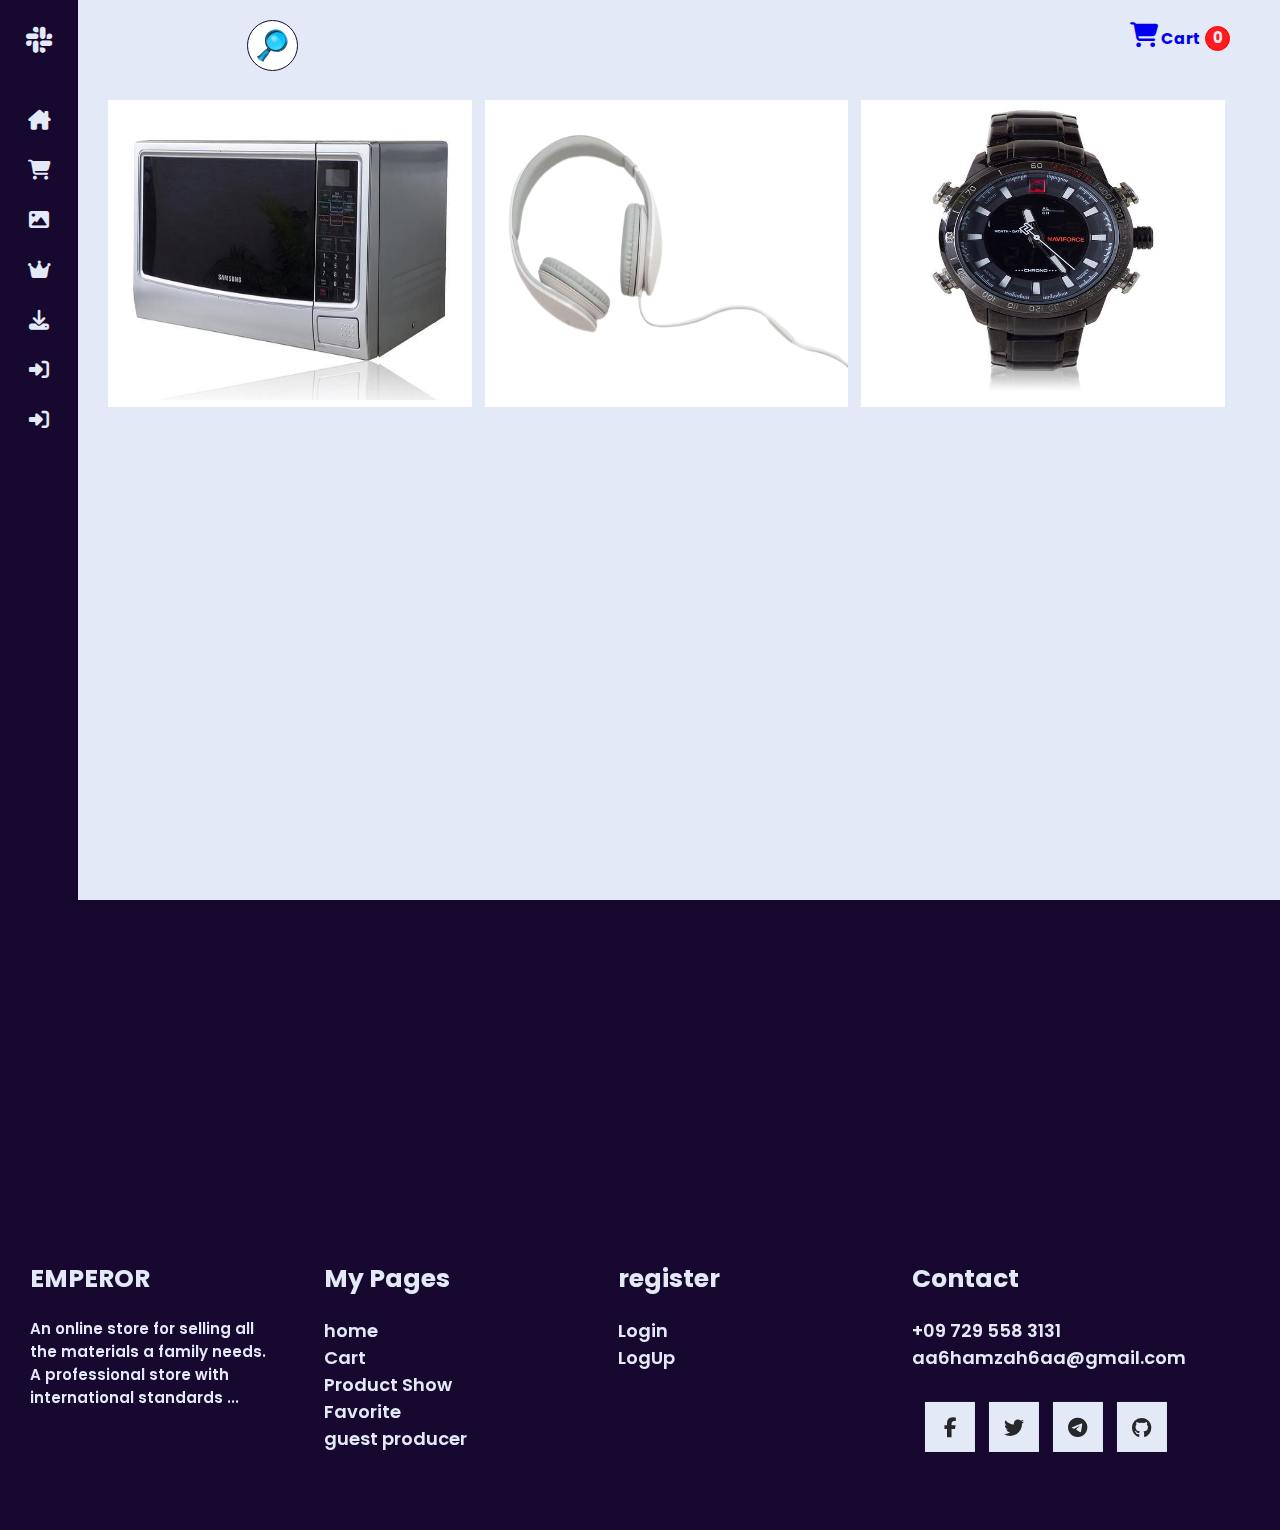
<file: index.html>
<!DOCTYPE html>
<html lang="en">
<head>
    <meta charset="UTF-8">
    <meta http-equiv="X-UA-Compatible" content="IE=edge">
    <meta name="viewport" content="width=device-width, initial-scale=1.0">
    <meta name="description" content="Emperor programming website
    Website design, web developer, and modern software 
    We strive to provide our best And A website developer dedicated to designing and implementing websites, mobile apps, and other digital products And All about programming and programmer in the emperor website for web design and web developer">
    <meta name="keywords" content="Web developer-Emperor,web design,Programming,programmer,Programming Engineer,programming site,Site Emperor,html,css,javaScript,bootstrap 4,jquery,react,php">
    <meta name="viewport" content="width=device-width , initial-scale=1">
        <!-- [وسم الميتا الخاص بلغة الموقع والجغرافيا] -->
        <meta content='hamzahzanoon' name='author'/>
        <meta content='aa6hamzah6aa@gmail.com' name='Email'/>
        <meta content='Global' name='distribution'/>
        <meta content='all' name='audience'/>
        <meta content='all' name='robots'/>
        <meta content='index,follow' name='robots'/>
        <meta content='General' name='rating'/>
        <meta content='(c) 2022 The date the site was created' name='copyright'/>
        <meta content='worldwide' name='coverage'/>
        <meta content='1 days' name='revisit'/>
        <meta content='1 days' name='revisit-after'/>
        <meta content='document' name='resource-type'/>
        <meta content='IE=edge' http-equiv='X-UA-Compatible'/> 
        <meta content='En' http-equiv='content-language'/>
        <meta content='Around the world' name='geo.country'/>
        <meta content='en_En' property='og:locale'/>
        <meta content='en_En' property='og:locale:alternate'/>
        <meta content='Around the world' name='geo.placename'/>
        <meta content='hamzahzanoon' name='The engineer'/>
        <meta content='general' name='rating'/>
        <meta content='Location' name='Web design and web developer'/>
        <meta content='Around the world' name='geo.country'/>
    <title>Emperor store</title>
    <link rel="sortcut icon" tyle="images/tag.png" href="images/tag.png">
    <link rel="stylesheet" href="https://cdnjs.cloudflare.com/ajax/libs/font-awesome/6.2.0/css/all.min.css">
    <link rel="stylesheet" href="css/style.css">
    <link rel="stylesheet" href="css/footer.css">
</head>
<body>

    <nav class="sidebar close">
        <header>
        <div class="logo-details">
            <i class="fa-brands fa-slack"></i>
            <span class="logo_name">Emperor</span>
        </div>
        <ul class="nav-links">
           <li>
            <a href="index.html">
                <i class="fa-solid fa-house-chimney"></i>
            <span class="logo_name">Home</span>
            </a>
           </li>
           <li>
            <a href="cartprodcts.html">
                <i class="fa-solid fa-cart-shopping"></i>
            <span class="logo_name">Cart</span>
            </a>
           </li>
           <li>
            <a href="cartDetails.html">
                <i class="fa-solid fa-image"></i>
            <span class="logo_name">Product Show</span>
            </a>
           </li>
           <li>
            <a href="favorits.html">
                <i class="fa-sharp fa-solid fa-crown"></i>
            <span class="logo_name">Favorite</span>
            </a>
           </li>
           <li>
            <a href="createproduct.html">
                <i class="fa-solid fa-download"></i>
            <span class="logo_name">guest producer</span>
            </a>
           </li>

         <ul id="links">
             <li>
            <a href="login.html">
                <i class="fa-solid fa-right-to-bracket"></i>
            <span class="logo_name">Sign in</span>
            </a>
           </li>
           <li>
            <a href="regaster.html">
                <i class="fa-solid fa-right-to-bracket"></i>
            <span class="logo_name">Sign Up</span>
            </a>
           </li>
         </ul>
         <ul id="user_info">
            <li>
               <div class="profile-details">
                   <div class="profile-content">
                    </div>
                    <li><i class="fa-solid fa-user"></i><a href="" class="profile_name" id="user"></a></li>
                    <li><a href="" id="logout"><i class="fa-solid fa-right-from-bracket"></i>Logo Ut</a></li>
               </div>
            </li>
        </ul>
        </ul>
    </header>
    </nav>

    <section class="home-section">
        <div class="home-content">
            <span class="text">Emperor</span>
            
            <div class="hero">
                <div class="saerchBox">
                    <img src="images/saerch-removebg-preview.png" alt="" id="googleicon">
                    <input type="text" id="saerchs" placeholder="Find the product">
                </div>
            </div>
        </div>
        <div class="contaner">
            <div class="cart-nav">
                <div class="icon">
                    <a href="cartprodcts.html">
                    <i class="fa-solid fa-cart-shopping"></i>
                   <span>Cart</span>
                
                   <div class="item-numb">0</div>
                   <div class="carts-prodcts">
                    <div></div>
                    </a>
                </div>
            </div>
        </div>
            <div class="wrapper">

            </div>
        </div>
    </section>

                                <!-- FOOTER -->
                                <footer>
                                    <div class="page">
                                         <div class="overlay container">
                                    
                                             <div class=" container_footer">
                                             <div class="footer_1">
                                               <div class="footer_2">
                                                 <a href="index.html" class="footer_logo"><h4>EMPEROR</h4></a>
                                               </div>
                                               <p>
                                                An online store for selling all the materials
                                                a family needs. A professional store with
                                                international standards ...
                                               </p>
                                                            
                                             </div>
                                             <div class="footer_3">
                                                 <h4>My Pages</h4>
                                                 <ul class="nav_menu">
                                                     <li><a href="index.html">home</a></li>
                                                     <li><a href="cartprodcts.html">Cart</a></li>
                                                     <li><a href="cartDetails.html">Product Show</a></li>
                                                     <li><a href="favorits.html">Favorite</a></li>
                                                     <li><a href="createproduct.html">guest producer</a></li>
                                                 </ul>
                                             </div>
                                             <div class="footer_3">
                                                 <h4>register</h4>
                                                 <ul class="nav_menu">
                                                     <li><a href="login.html">Login</a></li>
                                                     <li><a href="regaster.html">LogUp</a></li>
                                                 </ul>
                                             </div>
                                             <div class="footer_4">
                                                 <h4>Contact</h4>
                                                 <div>
                                                     <p>+09 729 558 3131</p>
                                                     <p>aa6hamzah6aa@gmail.com</p>
                                                 </div>
                                             </div>
                                         </div>
                                       <section class="footers"> 
                                       <div class="social-btns">
                                           <a href="https://www.facebook.com/" target="_blank" title="go to my account">
                                               <span class="box">
                                                   <span class="face front">
                                                       <i class="fab fa-facebook-f"></i>
                                                   </span>
                                                   <span class="face bottom">
                                                       <i class="fab fa-facebook-f"></i>
                                                   </span>
                                               </span>
                                           </a>
                                             
                                           <a href="https://twitter.com/explore" target="_blank" title="go to my account">
                                               <span class="box">
                                                   <span class="face front">
                                                       <i class="fab fa-twitter"></i>
                                                   </span>
                                                   <span class="face bottom">
                                                       <i class="fab fa-twitter"></i>
                                                   </span>
                                               </span>
                                           </a>
                                             
                                           <a href="https://t.me/HA112200AH" target="_blank" title="go to my account">
                                               <span class="box">
                                                   <span class="face front">
                                                    <i class="fa-brands fa-telegram"></i>
                                                   </span>
                                                   <span class="face bottom">
                                                    <i class="fa-brands fa-telegram"></i>
                                                   </span>
                                               </span>
                                           </a>
                                             
                                           <a href="https://github.com/hamzahzanoon" target="_blank" title="go to my account">
                                               <span class="box">
                                                   <span class="face front">
                                                       <i class="fa-brands fa-github"></i>
                                                   </span>
                                                   <span class="face bottom">
                                                       <i class="fa-brands fa-github"></i>
                                                   </span>
                                               </span>
                                            </a>
                                       </div>
                                     </section> 
                                   </div>
                                 </div>
                                </footer>
                                                     <!-- /FOOTER -->


    <script>
        let saerchBox  = document.querySelector(".saerchBox");
        let googleicon = document.querySelector("#googleicon");

            googleicon.onclick = function() {
            saerchBox.classList.toggle("active");
            }
    </script>

  <script src="js/script2.js"></script>  
  <script src="js/user.js"></script>
  <script src="js/data.js"></script>
  <script src="js/cartmune.js"></script>
  <script src="js/script.js"></script>

</body>
</html>
</file>
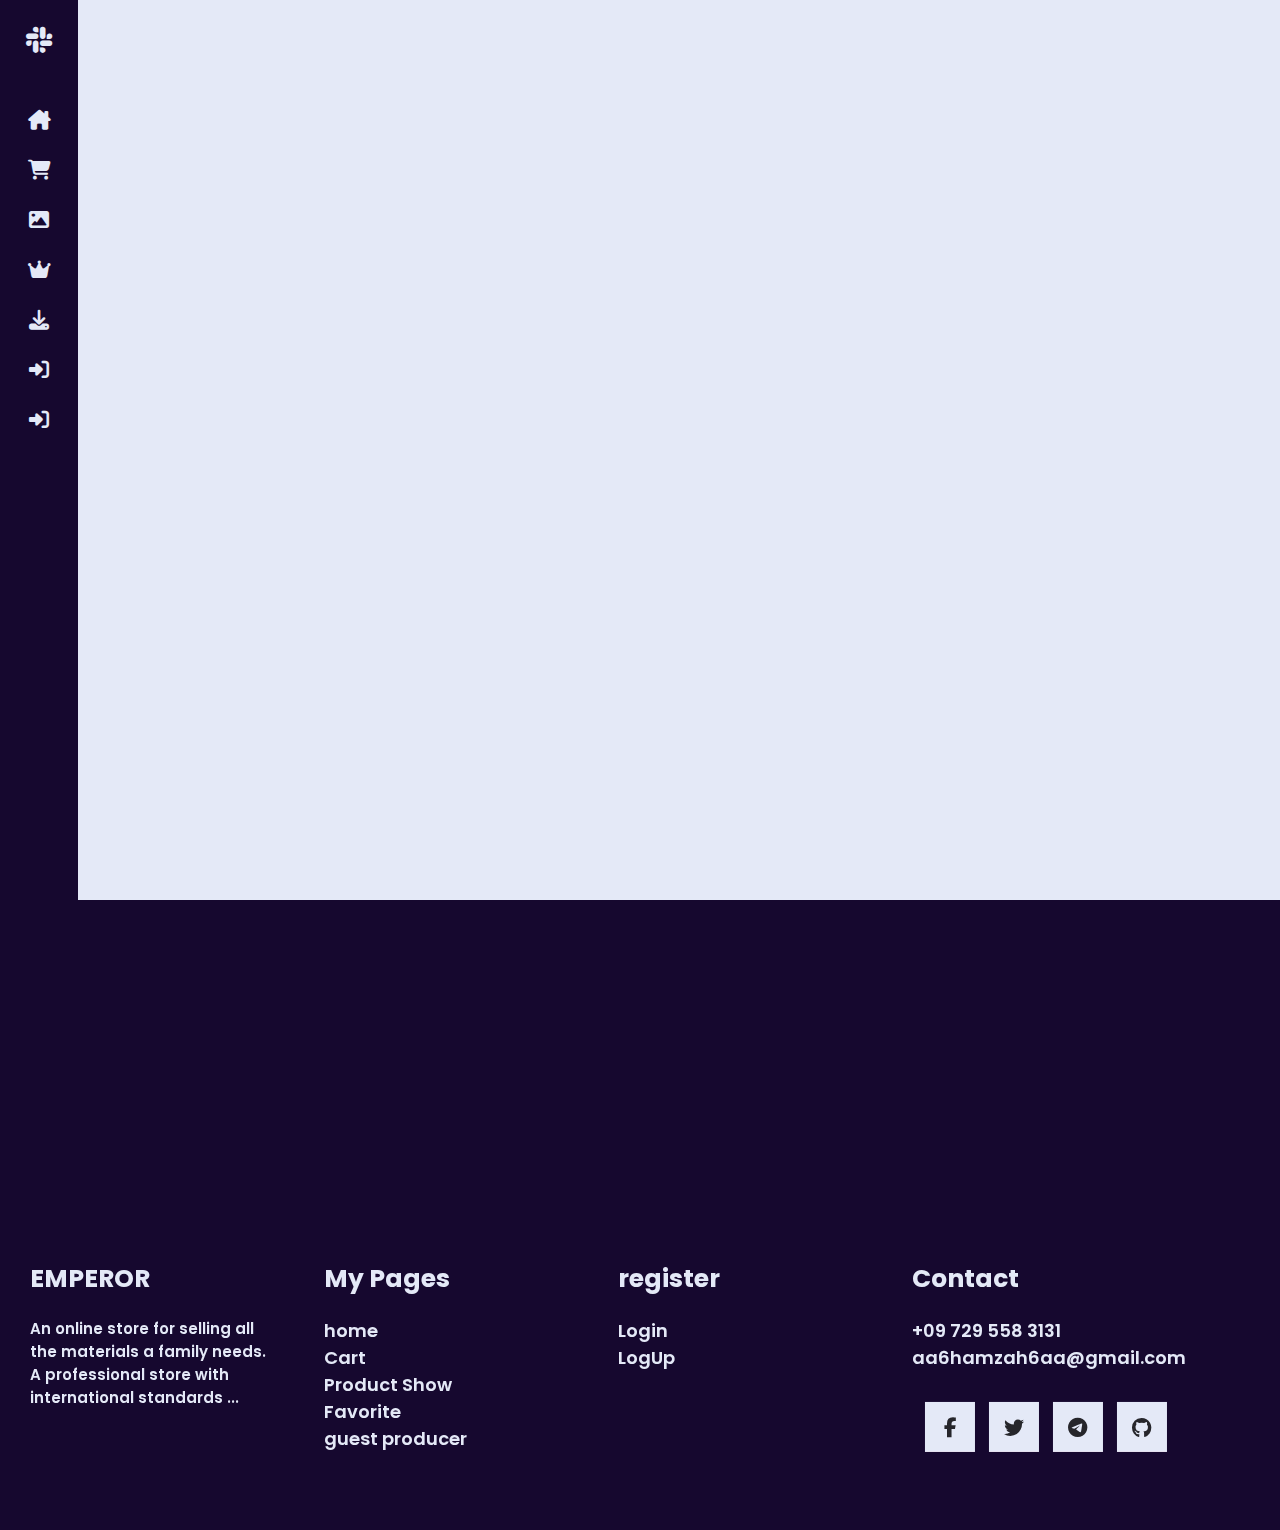
<file: cartDetails.html>
<!DOCTYPE html>
<html lang="en">
<head>
    <meta charset="UTF-8">
    <meta http-equiv="X-UA-Compatible" content="IE=edge">
    <meta name="viewport" content="width=device-width, initial-scale=1.0">
    <meta name="description" content="Emperor programming website
    Website design, web developer, and modern software 
    We strive to provide our best And A website developer dedicated to designing and implementing websites, mobile apps, and other digital products And All about programming and programmer in the emperor website for web design and web developer">
    <meta name="keywords" content="Web developer-Emperor,web design,Programming,programmer,Programming Engineer,programming site,Site Emperor,html,css,javaScript,bootstrap 4,jquery,react,php">
    <meta name="viewport" content="width=device-width , initial-scale=1">
        <!-- [وسم الميتا الخاص بلغة الموقع والجغرافيا] -->
        <meta content='hamzahzanoon' name='author'/>
        <meta content='aa6hamzah6aa@gmail.com' name='Email'/>
        <meta content='Global' name='distribution'/>
        <meta content='all' name='audience'/>
        <meta content='all' name='robots'/>
        <meta content='index,follow' name='robots'/>
        <meta content='General' name='rating'/>
        <meta content='(c) 2022 The date the site was created' name='copyright'/>
        <meta content='worldwide' name='coverage'/>
        <meta content='1 days' name='revisit'/>
        <meta content='1 days' name='revisit-after'/>
        <meta content='document' name='resource-type'/>
        <meta content='IE=edge' http-equiv='X-UA-Compatible'/> 
        <meta content='En' http-equiv='content-language'/>
        <meta content='Around the world' name='geo.country'/>
        <meta content='en_En' property='og:locale'/>
        <meta content='en_En' property='og:locale:alternate'/>
        <meta content='Around the world' name='geo.placename'/>
        <meta content='hamzahzanoon' name='The engineer'/>
        <meta content='general' name='rating'/>
        <meta content='Location' name='Web design and web developer'/>
        <meta content='Around the world' name='geo.country'/>
    <title>Emperor store</title>
    <link rel="sortcut icon" tyle="images/tag.png" href="images/tag.png">
    <link rel="stylesheet" href="https://cdnjs.cloudflare.com/ajax/libs/font-awesome/6.2.0/css/all.min.css">
    <link rel="stylesheet" href="css/footer.css">
    <link rel="stylesheet" href="css/style.css">
</head>
<body>

    <nav class="sidebar close">
        <header>
        <div class="logo-details">
            <i class="fa-brands fa-slack"></i>
            <span class="logo_name">Emperor</span>
        </div>
        <ul class="nav-links">
           <li>
            <a href="index.html">
                <i class="fa-solid fa-house-chimney"></i>
            <span class="logo_name">Home</span>
            </a>
           </li>
           <li>
            <a href="cartprodcts.html">
                <i class="fa-solid fa-cart-shopping"></i>
            <span class="logo_name">Cart</span>
            </a>
           </li>
           <li>
            <a href="cartDetails.html">
                <i class="fa-solid fa-image"></i>
            <span class="logo_name">Product Show</span>
            </a>
           </li>
           <li>
            <a href="favorits.html">
                <i class="fa-sharp fa-solid fa-crown"></i>
            <span class="logo_name">Favorite</span>
            </a>
           </li>
           <li>
            <a href="createproduct.html">
                <i class="fa-solid fa-download"></i>
            <span class="logo_name">guest producer</span>
            </a>
           </li>

         <ul id="links">
             <li>
            <a href="login.html">
                <i class="fa-solid fa-right-to-bracket"></i>
            <span class="logo_name">Sign in</span>
            </a>
           </li>
           <li>
            <a href="regaster.html">
                <i class="fa-solid fa-right-to-bracket"></i>
            <span class="logo_name">Sign Up</span>
            </a>
           </li>
         </ul>
         <ul id="user_info">
            <li>
               <div class="profile-details">
                   <div class="profile-content">
                    </div>
                    <li><i class="fa-solid fa-user"></i><a href="" class="profile_name" id="user"></a></li>
                    <li><a href="" id="logout"><i class="fa-solid fa-right-from-bracket"></i>Logo Ut</a></li>
               </div>
            </li>
        </ul>
        </ul>
    </header>
    </nav>



<section class="home-section">
    <div class="home-content">
        <span class="text">Emperor</span>
    </div>
    <div class="contaner">
        <div class="wrapper2">

         </div>
    </div>
</section>

                                <!-- FOOTER -->
                                <footer>
                                    <div class="page">
                                         <div class="overlay container">
                                    
                                             <div class=" container_footer">
                                             <div class="footer_1">
                                               <div class="footer_2">
                                                 <a href="index.html" class="footer_logo"><h4>EMPEROR</h4></a>
                                               </div>
                                               <p>
                                                An online store for selling all the materials
                                                a family needs. A professional store with
                                                international standards ...
                                               </p>
                                                            
                                             </div>
                                             <div class="footer_3">
                                                 <h4>My Pages</h4>
                                                 <ul class="nav_menu">
                                                     <li><a href="index.html">home</a></li>
                                                     <li><a href="cartprodcts.html">Cart</a></li>
                                                     <li><a href="cartDetails.html">Product Show</a></li>
                                                     <li><a href="favorits.html">Favorite</a></li>
                                                     <li><a href="createproduct.html">guest producer</a></li>
                                                 </ul>
                                             </div>
                                             <div class="footer_3">
                                                 <h4>register</h4>
                                                 <ul class="nav_menu">
                                                     <li><a href="login.html">Login</a></li>
                                                     <li><a href="regaster.html">LogUp</a></li>
                                                 </ul>
                                             </div>
                                             <div class="footer_4">
                                                 <h4>Contact</h4>
                                                 <div>
                                                     <p>+09 729 558 3131</p>
                                                     <p>aa6hamzah6aa@gmail.com</p>
                                                 </div>
                                             </div>
                                         </div>
                                       <section class="footers"> 
                                       <div class="social-btns">
                                           <a href="https://www.facebook.com/" target="_blank" title="go to my account">
                                               <span class="box">
                                                   <span class="face front">
                                                       <i class="fab fa-facebook-f"></i>
                                                   </span>
                                                   <span class="face bottom">
                                                       <i class="fab fa-facebook-f"></i>
                                                   </span>
                                               </span>
                                           </a>
                                             
                                           <a href="https://twitter.com/explore" target="_blank" title="go to my account">
                                               <span class="box">
                                                   <span class="face front">
                                                       <i class="fab fa-twitter"></i>
                                                   </span>
                                                   <span class="face bottom">
                                                       <i class="fab fa-twitter"></i>
                                                   </span>
                                               </span>
                                           </a>
                                             
                                           <a href="https://t.me/HA112200AH" target="_blank" title="go to my account">
                                               <span class="box">
                                                   <span class="face front">
                                                    <i class="fa-brands fa-telegram"></i>
                                                   </span>
                                                   <span class="face bottom">
                                                    <i class="fa-brands fa-telegram"></i>
                                                   </span>
                                               </span>
                                           </a>
                                             
                                           <a href="https://github.com/hamzahzanoon" target="_blank" title="go to my account">
                                               <span class="box">
                                                   <span class="face front">
                                                       <i class="fa-brands fa-github"></i>
                                                   </span>
                                                   <span class="face bottom">
                                                       <i class="fa-brands fa-github"></i>
                                                   </span>
                                               </span>
                                            </a>
                                       </div>
                                     </section> 
                                   </div>
                                 </div>
                                </footer>
                                                     <!-- /FOOTER -->
    
  
    <script src="js/user.js"></script>
    <!-- <script src="js/cartmune.js"></script> -->
    <script src="js/script2.js"></script>
    <script src="js/cartDetails.js"></script>
</body>
</html>
</file>
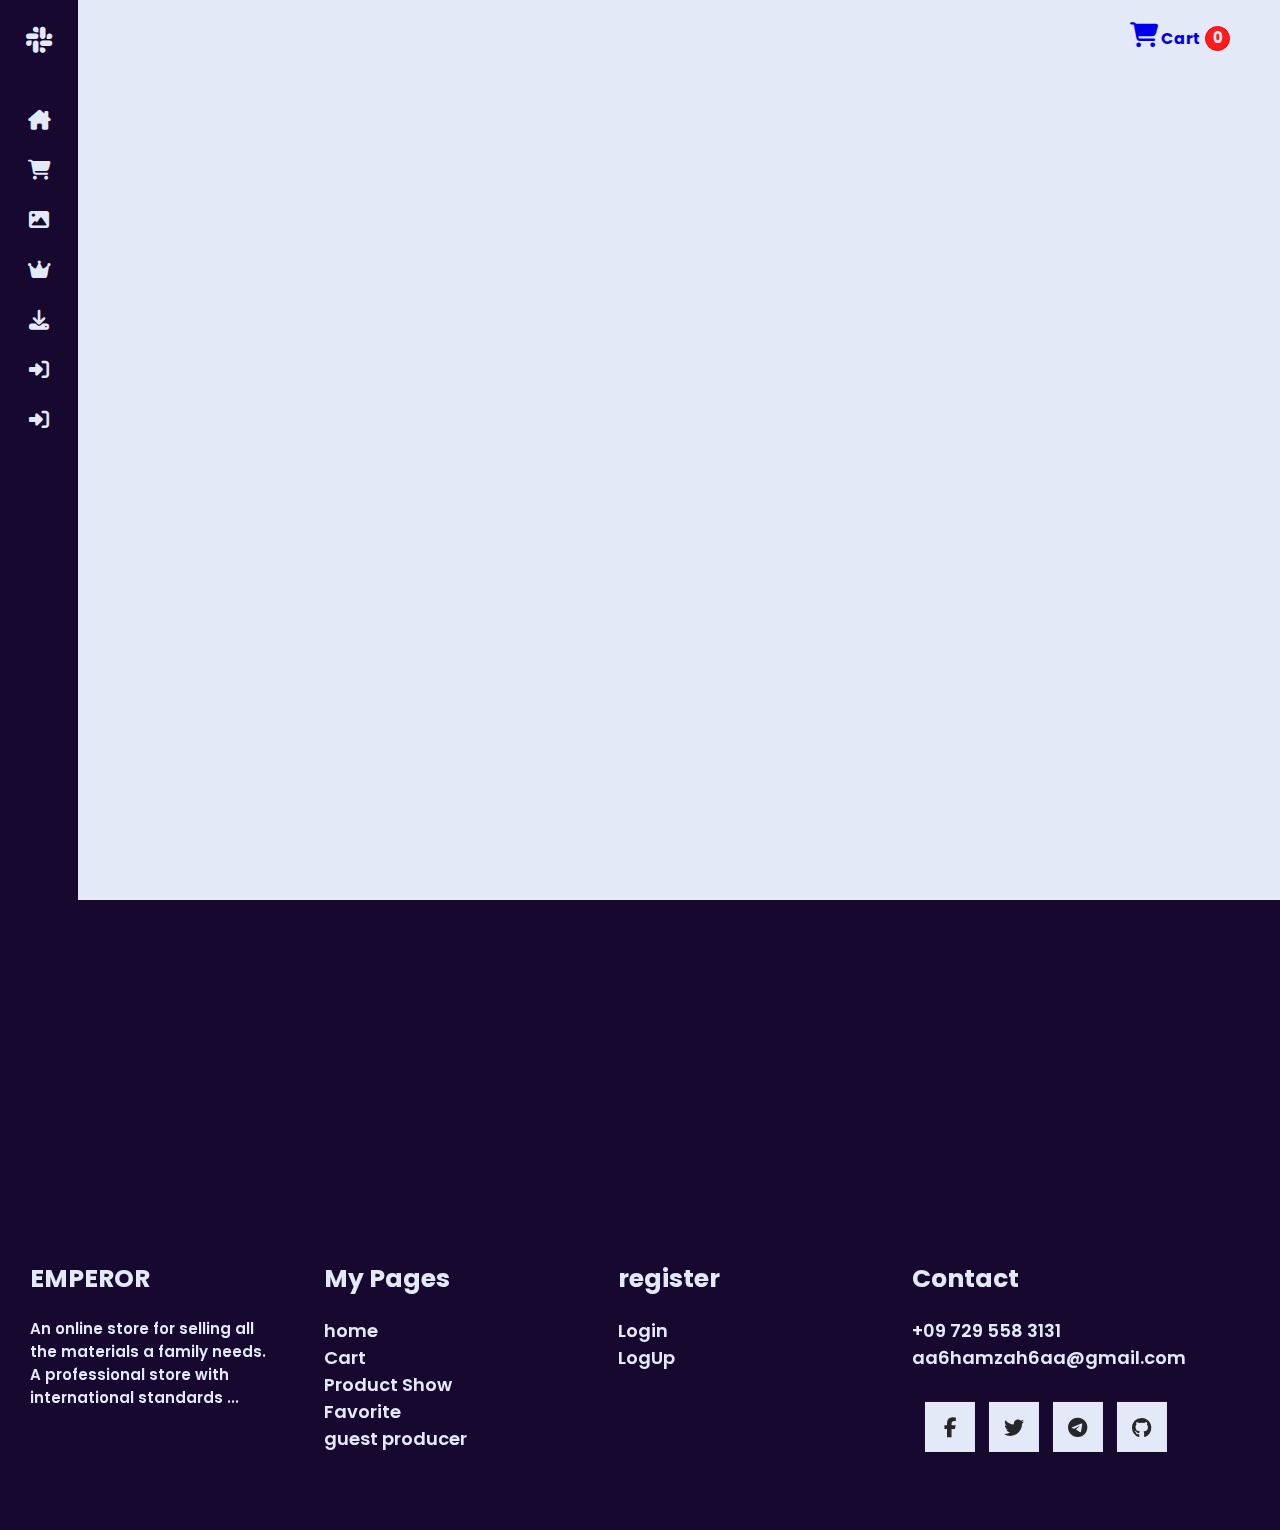
<file: cartprodcts.html>
<!DOCTYPE html>
<html lang="en">
<head>
    <meta charset="UTF-8">
    <meta http-equiv="X-UA-Compatible" content="IE=edge">
    <meta name="viewport" content="width=device-width, initial-scale=1.0">
    <meta name="description" content="Emperor programming website
    Website design, web developer, and modern software 
    We strive to provide our best And A website developer dedicated to designing and implementing websites, mobile apps, and other digital products And All about programming and programmer in the emperor website for web design and web developer">
    <meta name="keywords" content="Web developer-Emperor,web design,Programming,programmer,Programming Engineer,programming site,Site Emperor,html,css,javaScript,bootstrap 4,jquery,react,php">
    <meta name="viewport" content="width=device-width , initial-scale=1">
        <!-- [وسم الميتا الخاص بلغة الموقع والجغرافيا] -->
        <meta content='hamzahzanoon' name='author'/>
        <meta content='aa6hamzah6aa@gmail.com' name='Email'/>
        <meta content='Global' name='distribution'/>
        <meta content='all' name='audience'/>
        <meta content='all' name='robots'/>
        <meta content='index,follow' name='robots'/>
        <meta content='General' name='rating'/>
        <meta content='(c) 2022 The date the site was created' name='copyright'/>
        <meta content='worldwide' name='coverage'/>
        <meta content='1 days' name='revisit'/>
        <meta content='1 days' name='revisit-after'/>
        <meta content='document' name='resource-type'/>
        <meta content='IE=edge' http-equiv='X-UA-Compatible'/> 
        <meta content='En' http-equiv='content-language'/>
        <meta content='Around the world' name='geo.country'/>
        <meta content='en_En' property='og:locale'/>
        <meta content='en_En' property='og:locale:alternate'/>
        <meta content='Around the world' name='geo.placename'/>
        <meta content='hamzahzanoon' name='The engineer'/>
        <meta content='general' name='rating'/>
        <meta content='Location' name='Web design and web developer'/>
        <meta content='Around the world' name='geo.country'/>
    <title>Emperor store</title>
    <link rel="sortcut icon" tyle="images/tag.png" href="images/tag.png">
    <link rel="stylesheet" href="https://cdnjs.cloudflare.com/ajax/libs/font-awesome/6.2.0/css/all.min.css">
    <link rel="stylesheet" href="css/footer.css">
    <link rel="stylesheet" href="css/style.css">
</head>
<body>
    
    <nav class="sidebar close">
        <header>
        <div class="logo-details">
            <i class="fa-brands fa-slack"></i>
            <span class="logo_name">Emperor</span>
        </div>
        <ul class="nav-links">
           <li>
            <a href="index.html">
                <i class="fa-solid fa-house-chimney"></i>
            <span class="logo_name">Home</span>
            </a>
           </li>
           <li>
            <a href="cartprodcts.html">
                <i class="fa-solid fa-cart-shopping"></i>
            <span class="logo_name">Cart</span>
            </a>
           </li>
           <li>
            <a href="cartDetails.html">
                <i class="fa-solid fa-image"></i>
            <span class="logo_name">Product Show</span>
            </a>
           </li>
           <li>
            <a href="favorits.html">
                <i class="fa-sharp fa-solid fa-crown"></i>
            <span class="logo_name">Favorite</span>
            </a>
           </li>
           <li>
            <a href="createproduct.html">
                <i class="fa-solid fa-download"></i>
            <span class="logo_name">guest producer</span>
            </a>
           </li>

         <ul id="links">
             <li>
            <a href="login.html">
                <i class="fa-solid fa-right-to-bracket"></i>
            <span class="logo_name">Sign in</span>
            </a>
           </li>
           <li>
            <a href="regaster.html">
                <i class="fa-solid fa-right-to-bracket"></i>
            <span class="logo_name">Sign Up</span>
            </a>
           </li>
         </ul>
         <ul id="user_info">
            <li>
               <div class="profile-details">
                   <div class="profile-content">
                    </div>
                    <li><i class="fa-solid fa-user"></i><a href="" class="profile_name" id="user"></a></li>
                    <li><a href="" id="logout"><i class="fa-solid fa-right-from-bracket"></i>Logo Ut</a></li>
               </div>
            </li>
        </ul>
        </ul>
    </header>
    </nav>


<section class="home-section">
    <div class="home-content">
        <span class="text">Emperor</span>
    </div>
    <div class="contaner">
        <div class="cart-nav">
            <div class="icon">
                <a href="cartprodcts.html">
                <i class="fa-solid fa-cart-shopping"></i>
               <span>Cart</span>
               <div class="item-numb">0</div>
               <div class="carts-prodcts">
                <div></div>
                </a>
            </div>
        </div>
    </div>
        <div class="wrapper">
           <div class="noproducts"></div>
        </div>
</section>

                                <!-- FOOTER -->
                                <footer>
                                    <div class="page">
                                         <div class="overlay container">
                                    
                                             <div class=" container_footer">
                                             <div class="footer_1">
                                               <div class="footer_2">
                                                 <a href="index.html" class="footer_logo"><h4>EMPEROR</h4></a>
                                               </div>
                                               <p>
                                                An online store for selling all the materials
                                                a family needs. A professional store with
                                                international standards ...
                                               </p>
                                                            
                                             </div>
                                             <div class="footer_3">
                                                 <h4>My Pages</h4>
                                                 <ul class="nav_menu">
                                                     <li><a href="index.html">home</a></li>
                                                     <li><a href="cartprodcts.html">Cart</a></li>
                                                     <li><a href="cartDetails.html">Product Show</a></li>
                                                     <li><a href="favorits.html">Favorite</a></li>
                                                     <li><a href="createproduct.html">guest producer</a></li>
                                                 </ul>
                                             </div>
                                             <div class="footer_3">
                                                 <h4>register</h4>
                                                 <ul class="nav_menu">
                                                     <li><a href="login.html">Login</a></li>
                                                     <li><a href="regaster.html">LogUp</a></li>
                                                 </ul>
                                             </div>
                                             <div class="footer_4">
                                                 <h4>Contact</h4>
                                                 <div>
                                                     <p>+09 729 558 3131</p>
                                                     <p>aa6hamzah6aa@gmail.com</p>
                                                 </div>
                                             </div>
                                         </div>
                                       <section class="footers"> 
                                       <div class="social-btns">
                                           <a href="https://www.facebook.com/" target="_blank" title="go to my account">
                                               <span class="box">
                                                   <span class="face front">
                                                       <i class="fab fa-facebook-f"></i>
                                                   </span>
                                                   <span class="face bottom">
                                                       <i class="fab fa-facebook-f"></i>
                                                   </span>
                                               </span>
                                           </a>
                                             
                                           <a href="https://twitter.com/explore" target="_blank" title="go to my account">
                                               <span class="box">
                                                   <span class="face front">
                                                       <i class="fab fa-twitter"></i>
                                                   </span>
                                                   <span class="face bottom">
                                                       <i class="fab fa-twitter"></i>
                                                   </span>
                                               </span>
                                           </a>
                                             
                                           <a href="https://t.me/HA112200AH" target="_blank" title="go to my account">
                                               <span class="box">
                                                   <span class="face front">
                                                    <i class="fa-brands fa-telegram"></i>
                                                   </span>
                                                   <span class="face bottom">
                                                    <i class="fa-brands fa-telegram"></i>
                                                   </span>
                                               </span>
                                           </a>
                                             
                                           <a href="https://github.com/hamzahzanoon" target="_blank" title="go to my account">
                                               <span class="box">
                                                   <span class="face front">
                                                       <i class="fa-brands fa-github"></i>
                                                   </span>
                                                   <span class="face bottom">
                                                       <i class="fa-brands fa-github"></i>
                                                   </span>
                                               </span>
                                            </a>
                                       </div>
                                     </section> 
                                   </div>
                                 </div>
                                </footer>
                                                     <!-- /FOOTER -->
    
    <script src="js/script2.js"></script>
    <script src="js/user.js"></script>
    <script src="js/cartmune.js"></script>
    <script src="js/carts.js"></script>
</body>
</html>
</file>
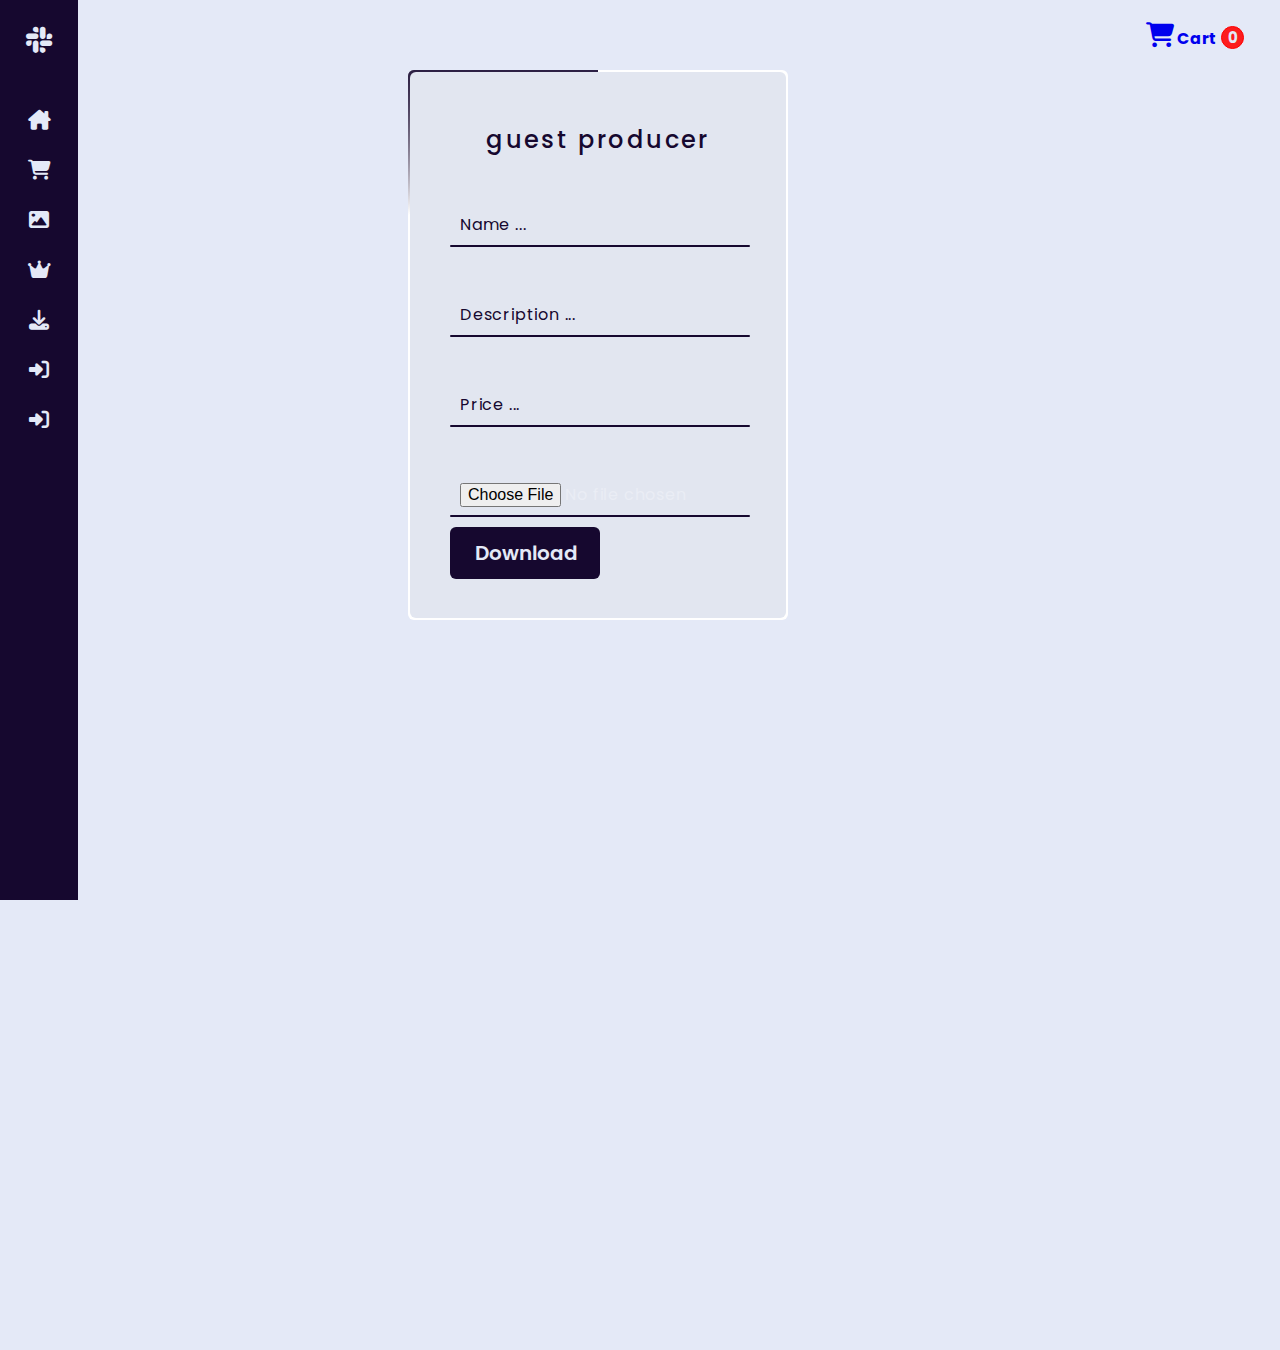
<file: createproduct.html>
<!DOCTYPE html>
<html lang="en">
<head>
    <meta charset="UTF-8">
    <meta http-equiv="X-UA-Compatible" content="IE=edge">
    <meta name="viewport" content="width=device-width, initial-scale=1.0">
    <meta name="description" content="Emperor programming website
    Website design, web developer, and modern software 
    We strive to provide our best And A website developer dedicated to designing and implementing websites, mobile apps, and other digital products And All about programming and programmer in the emperor website for web design and web developer">
    <meta name="keywords" content="Web developer-Emperor,web design,Programming,programmer,Programming Engineer,programming site,Site Emperor,html,css,javaScript,bootstrap 4,jquery,react,php">
    <meta name="viewport" content="width=device-width , initial-scale=1">
        <!-- [وسم الميتا الخاص بلغة الموقع والجغرافيا] -->
        <meta content='hamzahzanoon' name='author'/>
        <meta content='aa6hamzah6aa@gmail.com' name='Email'/>
        <meta content='Global' name='distribution'/>
        <meta content='all' name='audience'/>
        <meta content='all' name='robots'/>
        <meta content='index,follow' name='robots'/>
        <meta content='General' name='rating'/>
        <meta content='(c) 2022 The date the site was created' name='copyright'/>
        <meta content='worldwide' name='coverage'/>
        <meta content='1 days' name='revisit'/>
        <meta content='1 days' name='revisit-after'/>
        <meta content='document' name='resource-type'/>
        <meta content='IE=edge' http-equiv='X-UA-Compatible'/> 
        <meta content='En' http-equiv='content-language'/>
        <meta content='Around the world' name='geo.country'/>
        <meta content='en_En' property='og:locale'/>
        <meta content='en_En' property='og:locale:alternate'/>
        <meta content='Around the world' name='geo.placename'/>
        <meta content='hamzahzanoon' name='The engineer'/>
        <meta content='general' name='rating'/>
        <meta content='Location' name='Web design and web developer'/>
        <meta content='Around the world' name='geo.country'/>
    <title>Emperor store</title>
    <link rel="sortcut icon" tyle="images/tag.png" href="images/tag.png">
    <link rel="stylesheet" href="https://cdnjs.cloudflare.com/ajax/libs/font-awesome/6.2.0/css/all.min.css">
    <link rel="stylesheet" href="css/style.css">
    <link rel="stylesheet" href="css/createproduct.css">
</head>
<body>
    
    <nav class="sidebar close">
        <header>
        <div class="logo-details">
            <i class="fa-brands fa-slack"></i>
            <span class="logo_name">Emperor</span>
        </div>
        <ul class="nav-links">
           <li>
            <a href="index.html">
                <i class="fa-solid fa-house-chimney"></i>
            <span class="logo_name">Home</span>
            </a>
           </li>
           <li>
            <a href="cartprodcts.html">
                <i class="fa-solid fa-cart-shopping"></i>
            <span class="logo_name">Cart</span>
            </a>
           </li>
           <li>
            <a href="cartDetails.html">
                <i class="fa-solid fa-image"></i>
            <span class="logo_name">Product Show</span>
            </a>
           </li>
           <li>
            <a href="favorits.html">
                <i class="fa-sharp fa-solid fa-crown"></i>
            <span class="logo_name">Favorite</span>
            </a>
           </li>
           <li>
            <a href="createproduct.html">
                <i class="fa-solid fa-download"></i>
            <span class="logo_name">guest producer</span>
            </a>
           </li>

         <ul id="links">
             <li>
            <a href="login.html">
                <i class="fa-solid fa-right-to-bracket"></i>
            <span class="logo_name">Sign in</span>
            </a>
           </li>
           <li>
            <a href="regaster.html">
                <i class="fa-solid fa-right-to-bracket"></i>
            <span class="logo_name">Sign Up</span>
            </a>
           </li>
         </ul>
         <ul id="user_info">
            <li>
               <div class="profile-details">
                   <div class="profile-content">
                    </div>
                    <li><i class="fa-solid fa-user"></i><a href="" class="profile_name" id="user"></a></li>
                    <li><a href="" id="logout"><i class="fa-solid fa-right-from-bracket"></i>Logo Ut</a></li>
               </div>
            </li>
        </ul>
        </ul>
    </header>
    </nav>

    <section class="home-section">
        <div class="home-content">
            <span class="text">Emperor</span>
        </div>
        <div class="contaner">
            <div class="cart-nav">
                <div class="icon">
                    <a href="cartprodcts.html">
                    <i class="fa-solid fa-cart-shopping"></i>
                   <span>Cart</span>
                   <div class="item-numb">0</div>
                   <div class="carts-prodcts">
                    <div></div>
                    </a>
                </div>
            </div>
        </div>
        <div class="box">
            <form id="creat-form">
                <h2>guest producer</h2>
                <div class="inputBox">
                    <input type="text" placeholder="Name ..." required id="product-name"/>
                    <i></i>
                </div>
                <div class="inputBox">
                    <input type="text" placeholder="Description ..." required id="product-desc"/>
                    <i></i>
                </div>
                <div class="inputBox">
                    <input type="number" placeholder="Price ..." required id="product-number"/>
                    <i></i>
                </div>
                <div class="inputBox">
                    <input type="file" placeholder="Upload Images ..." required id="upload_images_file"/>
                    <i></i>
                </div>
                <input type="submit" value="Download" id="product-creat-btn"/>
            </form>
        </div>
       
    </section>

    <script>
        let box = document.querySelector(".box");
        let faBar = document.querySelector(".fa-slack");
        
        faBar.addEventListener("click" , () => {
         box.classList.toggle("boxs");
        })
    </script>

  <script src="js/script2.js"></script>
  <script src="js/user.js"></script>
  <script src="js/data.js"></script>
  <script src="js/cartmune.js"></script>
  <script src="js/createproduct.js"></script>
</body>
</html>
</file>
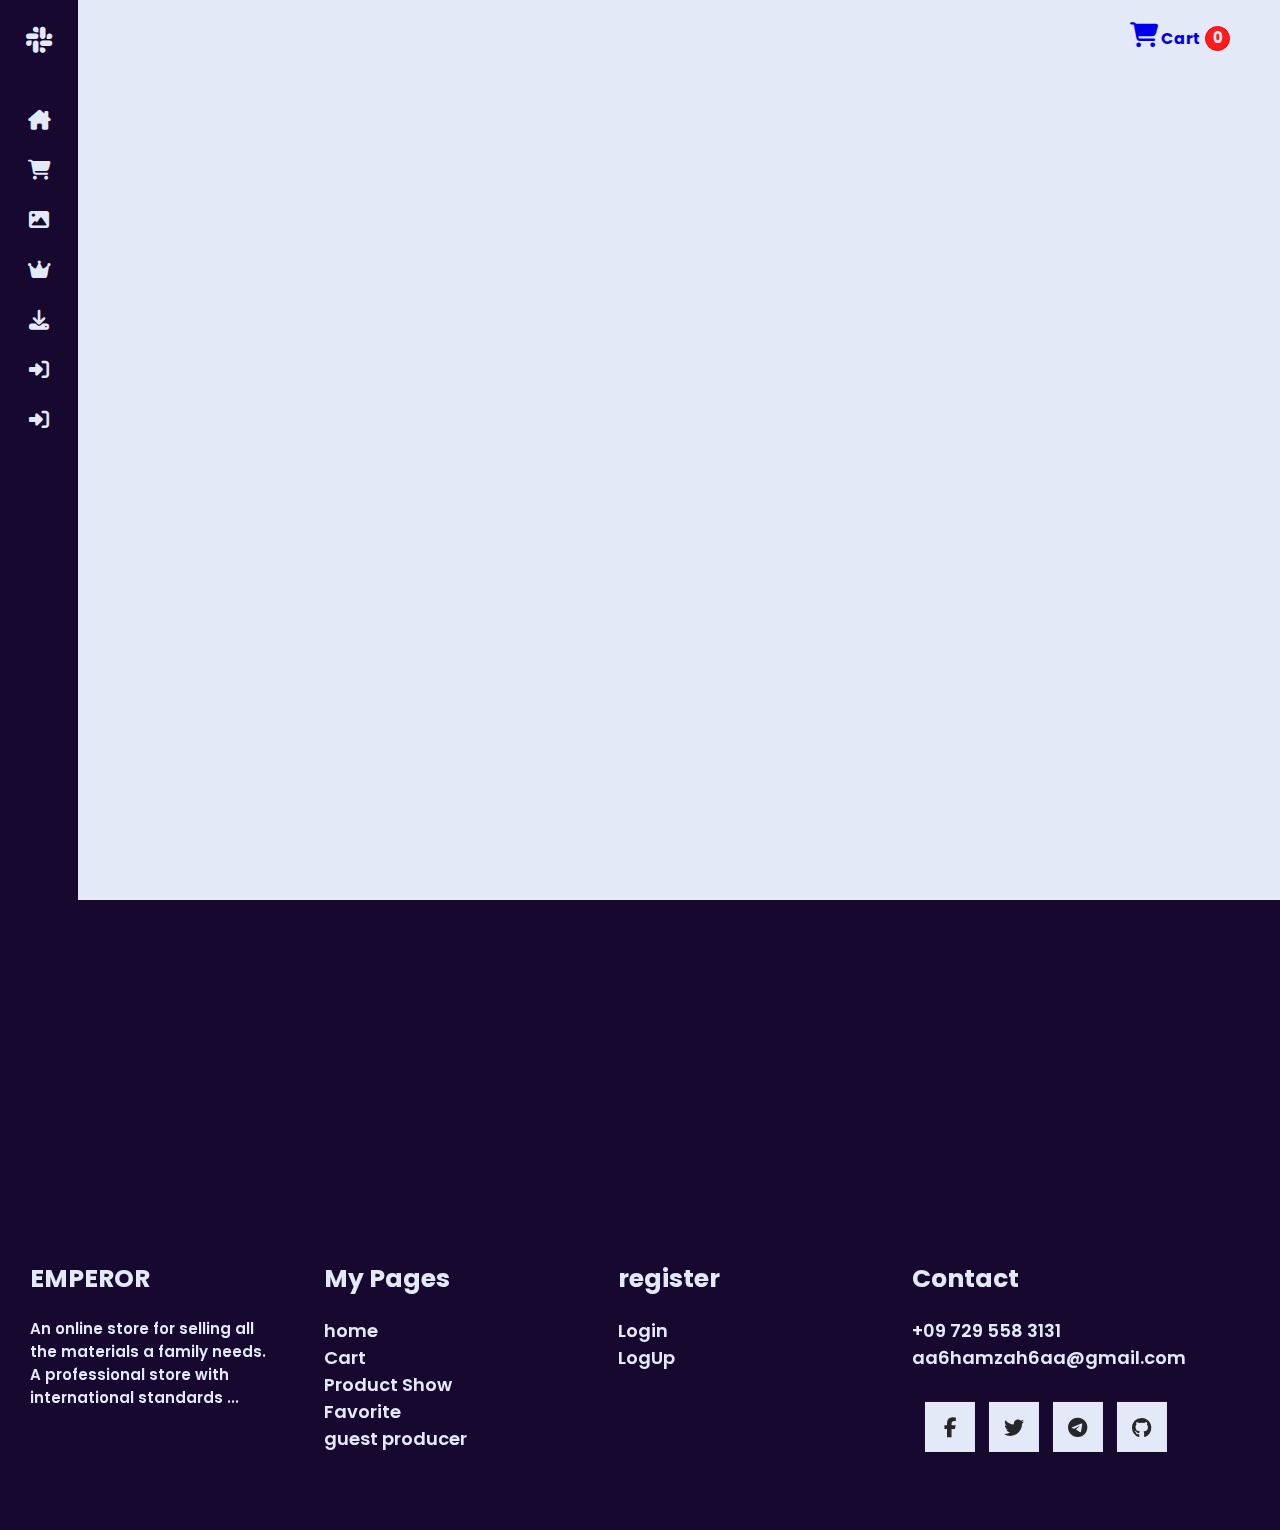
<file: favorits.html>
<!DOCTYPE html>
<html lang="en">
<head>
    <meta charset="UTF-8">
    <meta http-equiv="X-UA-Compatible" content="IE=edge">
    <meta name="viewport" content="width=device-width, initial-scale=1.0">
    <meta name="description" content="Emperor programming website
    Website design, web developer, and modern software 
    We strive to provide our best And A website developer dedicated to designing and implementing websites, mobile apps, and other digital products And All about programming and programmer in the emperor website for web design and web developer">
    <meta name="keywords" content="Web developer-Emperor,web design,Programming,programmer,Programming Engineer,programming site,Site Emperor,html,css,javaScript,bootstrap 4,jquery,react,php">
    <meta name="viewport" content="width=device-width , initial-scale=1">
        <!-- [وسم الميتا الخاص بلغة الموقع والجغرافيا] -->
        <meta content='hamzahzanoon' name='author'/>
        <meta content='aa6hamzah6aa@gmail.com' name='Email'/>
        <meta content='Global' name='distribution'/>
        <meta content='all' name='audience'/>
        <meta content='all' name='robots'/>
        <meta content='index,follow' name='robots'/>
        <meta content='General' name='rating'/>
        <meta content='(c) 2022 The date the site was created' name='copyright'/>
        <meta content='worldwide' name='coverage'/>
        <meta content='1 days' name='revisit'/>
        <meta content='1 days' name='revisit-after'/>
        <meta content='document' name='resource-type'/>
        <meta content='IE=edge' http-equiv='X-UA-Compatible'/> 
        <meta content='En' http-equiv='content-language'/>
        <meta content='Around the world' name='geo.country'/>
        <meta content='en_En' property='og:locale'/>
        <meta content='en_En' property='og:locale:alternate'/>
        <meta content='Around the world' name='geo.placename'/>
        <meta content='hamzahzanoon' name='The engineer'/>
        <meta content='general' name='rating'/>
        <meta content='Location' name='Web design and web developer'/>
        <meta content='Around the world' name='geo.country'/>
    <title>Emperor store</title>
    <link rel="sortcut icon" tyle="images/tag.png" href="images/tag.png">
    <link rel="stylesheet" href="https://cdnjs.cloudflare.com/ajax/libs/font-awesome/6.2.0/css/all.min.css">
    <link rel="stylesheet" href="css/footer.css">
    <link rel="stylesheet" href="css/style.css">
</head>
<body>
    
    <nav class="sidebar close">
        <header>
        <div class="logo-details">
            <i class="fa-brands fa-slack"></i>
            <span class="logo_name">Emperor</span>
        </div>
        <ul class="nav-links">
           <li>
            <a href="index.html">
                <i class="fa-solid fa-house-chimney"></i>
            <span class="logo_name">Home</span>
            </a>
           </li>
           <li>
            <a href="cartprodcts.html">
                <i class="fa-solid fa-cart-shopping"></i>
            <span class="logo_name">Cart</span>
            </a>
           </li>
           <li>
            <a href="cartDetails.html">
                <i class="fa-solid fa-image"></i>
            <span class="logo_name">Product Show</span>
            </a>
           </li>
           <li>
            <a href="favorits.html">
                <i class="fa-sharp fa-solid fa-crown"></i>
            <span class="logo_name">Favorite</span>
            </a>
           </li>
           <li>
            <a href="createproduct.html">
                <i class="fa-solid fa-download"></i>
            <span class="logo_name">guest producer</span>
            </a>
           </li>

         <ul id="links">
             <li>
            <a href="login.html">
                <i class="fa-solid fa-right-to-bracket"></i>
            <span class="logo_name">Sign in</span>
            </a>
           </li>
           <li>
            <a href="regaster.html">
                <i class="fa-solid fa-right-to-bracket"></i>
            <span class="logo_name">Sign Up</span>
            </a>
           </li>
         </ul>
         <ul id="user_info">
            <li>
               <div class="profile-details">
                   <div class="profile-content">
                    </div>
                    <li><i class="fa-solid fa-user"></i><a href="" class="profile_name" id="user"></a></li>
                    <li><a href="" id="logout"><i class="fa-solid fa-right-from-bracket"></i>Logo Ut</a></li>
               </div>
            </li>
        </ul>
        </ul>
    </header>
    </nav>


<section class="home-section">
    <div class="home-content">
        <span class="text">Emperor</span>
    </div>
    <div class="contaner">
        <div class="cart-nav">
            <div class="icon">
                <a href="cartprodcts.html">
                <i class="fa-solid fa-cart-shopping"></i>
               <span>Cart</span>
            
               <div class="item-numb">0</div>
               <div class="carts-prodcts">
                <div></div>
                </a>
            </div>
        </div>
    </div>
        <div class="wrapper">

        </div>
    </div>
</section>

                                <!-- FOOTER -->
                                <footer>
                                    <div class="page">
                                         <div class="overlay container">
                                    
                                             <div class=" container_footer">
                                             <div class="footer_1">
                                               <div class="footer_2">
                                                 <a href="index.html" class="footer_logo"><h4>EMPEROR</h4></a>
                                               </div>
                                               <p>
                                                An online store for selling all the materials
                                                a family needs. A professional store with
                                                international standards ...
                                               </p>
                                                            
                                             </div>
                                             <div class="footer_3">
                                                 <h4>My Pages</h4>
                                                 <ul class="nav_menu">
                                                     <li><a href="index.html">home</a></li>
                                                     <li><a href="cartprodcts.html">Cart</a></li>
                                                     <li><a href="cartDetails.html">Product Show</a></li>
                                                     <li><a href="favorits.html">Favorite</a></li>
                                                     <li><a href="createproduct.html">guest producer</a></li>
                                                 </ul>
                                             </div>
                                             <div class="footer_3">
                                                 <h4>register</h4>
                                                 <ul class="nav_menu">
                                                     <li><a href="login.html">Login</a></li>
                                                     <li><a href="regaster.html">LogUp</a></li>
                                                 </ul>
                                             </div>
                                             <div class="footer_4">
                                                 <h4>Contact</h4>
                                                 <div>
                                                     <p>+09 729 558 3131</p>
                                                     <p>aa6hamzah6aa@gmail.com</p>
                                                 </div>
                                             </div>
                                         </div>
                                       <section class="footers"> 
                                       <div class="social-btns">
                                           <a href="https://www.facebook.com/" target="_blank" title="go to my account">
                                               <span class="box">
                                                   <span class="face front">
                                                       <i class="fab fa-facebook-f"></i>
                                                   </span>
                                                   <span class="face bottom">
                                                       <i class="fab fa-facebook-f"></i>
                                                   </span>
                                               </span>
                                           </a>
                                             
                                           <a href="https://twitter.com/explore" target="_blank" title="go to my account">
                                               <span class="box">
                                                   <span class="face front">
                                                       <i class="fab fa-twitter"></i>
                                                   </span>
                                                   <span class="face bottom">
                                                       <i class="fab fa-twitter"></i>
                                                   </span>
                                               </span>
                                           </a>
                                             
                                           <a href="https://t.me/HA112200AH" target="_blank" title="go to my account">
                                               <span class="box">
                                                   <span class="face front">
                                                    <i class="fa-brands fa-telegram"></i>
                                                   </span>
                                                   <span class="face bottom">
                                                    <i class="fa-brands fa-telegram"></i>
                                                   </span>
                                               </span>
                                           </a>
                                             
                                           <a href="https://github.com/hamzahzanoon" target="_blank" title="go to my account">
                                               <span class="box">
                                                   <span class="face front">
                                                       <i class="fa-brands fa-github"></i>
                                                   </span>
                                                   <span class="face bottom">
                                                       <i class="fa-brands fa-github"></i>
                                                   </span>
                                               </span>
                                            </a>
                                       </div>
                                     </section> 
                                   </div>
                                 </div>
                                </footer>
                                                     <!-- /FOOTER -->

    
    <script src="js/script2.js"></script>
    <script src="js/user.js"></script>
    <script src="js/cartmune.js"></script>
    <script src="js/favorits.js"></script>
</body>
</html>
</file>
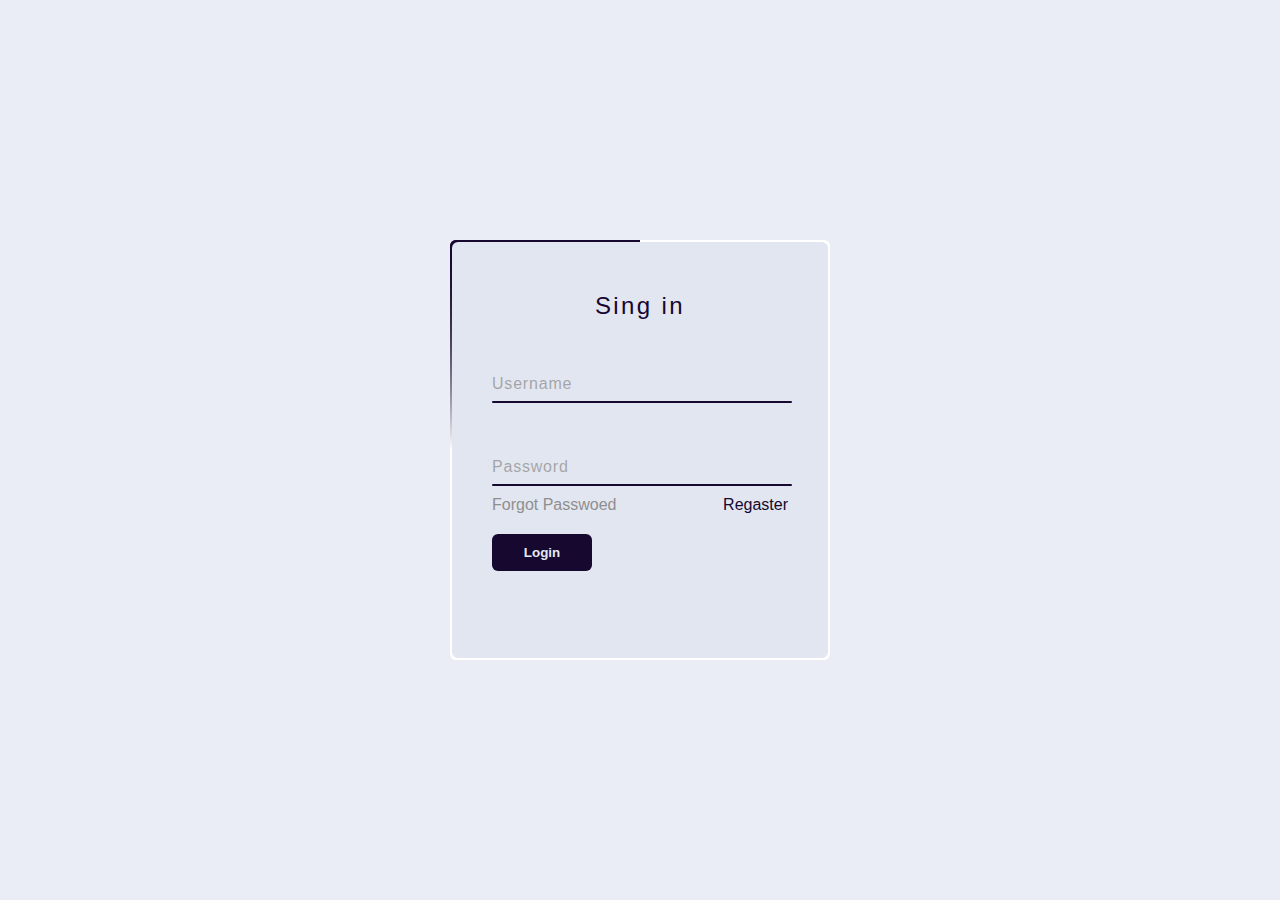
<file: login.html>
<!DOCTYPE html>
<html lang="en">
<head>
    <meta charset="UTF-8">
    <meta http-equiv="X-UA-Compatible" content="IE=edge">
    <meta name="viewport" content="width=device-width, initial-scale=1.0">
    <meta name="description" content="Emperor programming website
    Website design, web developer, and modern software 
    We strive to provide our best And A website developer dedicated to designing and implementing websites, mobile apps, and other digital products And All about programming and programmer in the emperor website for web design and web developer">
    <meta name="keywords" content="Web developer-Emperor,web design,Programming,programmer,Programming Engineer,programming site,Site Emperor,html,css,javaScript,bootstrap 4,jquery,react,php">
    <meta name="viewport" content="width=device-width , initial-scale=1">
        <!-- [وسم الميتا الخاص بلغة الموقع والجغرافيا] -->
        <meta content='hamzahzanoon' name='author'/>
        <meta content='aa6hamzah6aa@gmail.com' name='Email'/>
        <meta content='Global' name='distribution'/>
        <meta content='all' name='audience'/>
        <meta content='all' name='robots'/>
        <meta content='index,follow' name='robots'/>
        <meta content='General' name='rating'/>
        <meta content='(c) 2022 The date the site was created' name='copyright'/>
        <meta content='worldwide' name='coverage'/>
        <meta content='1 days' name='revisit'/>
        <meta content='1 days' name='revisit-after'/>
        <meta content='document' name='resource-type'/>
        <meta content='IE=edge' http-equiv='X-UA-Compatible'/> 
        <meta content='En' http-equiv='content-language'/>
        <meta content='Around the world' name='geo.country'/>
        <meta content='en_En' property='og:locale'/>
        <meta content='en_En' property='og:locale:alternate'/>
        <meta content='Around the world' name='geo.placename'/>
        <meta content='hamzahzanoon' name='The engineer'/>
        <meta content='general' name='rating'/>
        <meta content='Location' name='Web design and web developer'/>
        <meta content='Around the world' name='geo.country'/>
    <title>Emperor store</title>
    <link rel="sortcut icon" tyle="images/tag.png" href="images/tag.png">
    <link rel="stylesheet" href="https://cdnjs.cloudflare.com/ajax/libs/font-awesome/6.2.0/css/all.min.css">
    <link rel="stylesheet" href="css/login.css">
</head>
<body>

    <div class="box">
        <form>
            <h2>Sing in</h2>
            <div class="inputBox">
                <input type="text" required id="usrename"/>
                <span>Username</span>
                <i></i>
            </div>
            <div class="inputBox">
                <input type="password" required id="password"/>
                <span>Password</span>
                <i></i>
            </div>
            <div class="links">
                <a href="#">Forgot Passwoed</a>
                <a href="regaster.html">Regaster</a>
            </div>
            <input type="submit" value="Login" id="sign-in"/>
        </form>
    </div>
    
    <script src="js/login.js"></script>
</body>
</html>
</file>
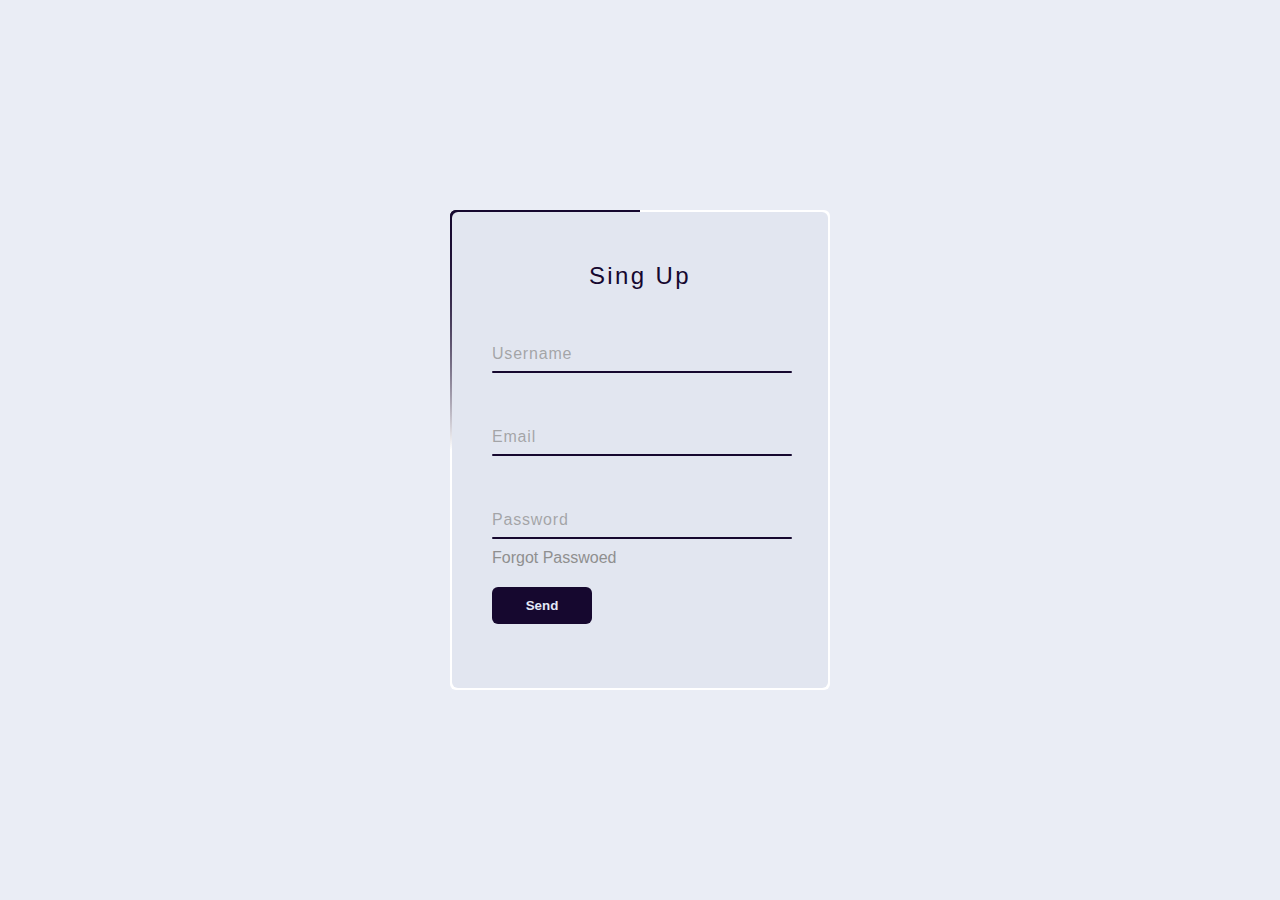
<file: regaster.html>
<!DOCTYPE html>
<html lang="en">
<head>
    <meta charset="UTF-8">
    <meta http-equiv="X-UA-Compatible" content="IE=edge">
    <meta name="viewport" content="width=device-width, initial-scale=1.0">
    <meta name="description" content="Emperor programming website
    Website design, web developer, and modern software 
    We strive to provide our best And A website developer dedicated to designing and implementing websites, mobile apps, and other digital products And All about programming and programmer in the emperor website for web design and web developer">
    <meta name="keywords" content="Web developer-Emperor,web design,Programming,programmer,Programming Engineer,programming site,Site Emperor,html,css,javaScript,bootstrap 4,jquery,react,php">
    <meta name="viewport" content="width=device-width , initial-scale=1">
        <!-- [وسم الميتا الخاص بلغة الموقع والجغرافيا] -->
        <meta content='hamzahzanoon' name='author'/>
        <meta content='aa6hamzah6aa@gmail.com' name='Email'/>
        <meta content='Global' name='distribution'/>
        <meta content='all' name='audience'/>
        <meta content='all' name='robots'/>
        <meta content='index,follow' name='robots'/>
        <meta content='General' name='rating'/>
        <meta content='(c) 2022 The date the site was created' name='copyright'/>
        <meta content='worldwide' name='coverage'/>
        <meta content='1 days' name='revisit'/>
        <meta content='1 days' name='revisit-after'/>
        <meta content='document' name='resource-type'/>
        <meta content='IE=edge' http-equiv='X-UA-Compatible'/> 
        <meta content='En' http-equiv='content-language'/>
        <meta content='Around the world' name='geo.country'/>
        <meta content='en_En' property='og:locale'/>
        <meta content='en_En' property='og:locale:alternate'/>
        <meta content='Around the world' name='geo.placename'/>
        <meta content='hamzahzanoon' name='The engineer'/>
        <meta content='general' name='rating'/>
        <meta content='Location' name='Web design and web developer'/>
        <meta content='Around the world' name='geo.country'/>
    <title>Emperor store</title>
    <link rel="sortcut icon" tyle="images/tag.png" href="images/tag.png">
    <link rel="stylesheet" href="https://cdnjs.cloudflare.com/ajax/libs/font-awesome/6.2.0/css/all.min.css">
    <link rel="stylesheet" href="css/regaster.css">
</head>
<body>

    <div class="box">
        <form novalidate>
            <h2>Sing Up</h2>
            <div class="inputBox">
                <input type="text" required id="username"/>
                <span>Username</span>
                <i></i>
            </div>
            <div class="inputBox">
                <input type="email" required id="email"/>
                <span>Email</span>
                <i></i>
            </div>
            <div class="inputBox">
                <input type="password" required id="password"/>
                <span>Password</span>
                <i></i>
            </div>
            <div class="links">
                <a href="#">Forgot Passwoed</a>
            </div>
            <input type="submit" value="Send" id="sign-up"/>
        </form>
    </div>
    
    <script src="js/regaster.js"></script>
</body>
</html>
</file>
<file: css/style.css>
@import url('https://fonts.googleapis.com/css2?family=Cairo:wght@200;300;400;500;600;700;800;900&family=Dancing+Script:wght@400;500;600;700&family=Lato:ital,wght@0,100;0,300;0,400;0,700;0,900;1,100;1,300;1,400;1,700;1,900&family=Noto+Sans+Ethiopic:wght@900&family=Orbitron:wght@400;500;600;700;800;900&family=PT+Sans:ital,wght@0,400;0,700;1,400;1,700&family=Poppins:ital,wght@0,200;0,300;0,400;0,500;0,600;0,700;0,800;0,900;1,100;1,200;1,300;1,400;1,500;1,600;1,700;1,800;1,900&family=Roboto:ital,wght@0,100;0,300;1,100&display=swap');

* {
    margin: 0;
    padding: 0;
    text-decoration: none;
    list-style: none;
    font-family: 'Poppins' , sans-serif;
}

body {
    min-height: 150vh;
    background: #e4e9f7;
}

.sidebar {
    position: absolute;
    top: 0;
    left: 0;
    height: 100%;
    width: 260px;
    background: #16082f;
}

.sidebar .logo-details i {
    font-size: 30px;
    color: #e4e9f7;
    height: 50px;
    min-width: 78px;
    text-align: center;
    line-height: 50px;
}

.sidebar .logo-details .fa-brands {
    margin-top: 15px;
    cursor: pointer;
}

.sidebar .logo-details .logo_name {
    font-size: 22px;
    color: #e4e9f7;
}

.sidebar .nav-links {
    height: 100%;
    padding-top: 30px;
    overflow: auto;
}

.sidebar .nav-links li {
    position: relative;
    list-style: none;
}

.sidebar .nav-links li .logo_name {
    color: #e4e9f7;
}

.sidebar .nav-links li i {
    height: 50px;
    min-width: 78px;
    text-align: center;
    line-height: 50px;
    color: #e4e9f7;
    font-size: 20px;
}

.sidebar .nav-links li i a {
    display: flex;
    align-items: center;
    text-decoration: none;
}

.sidebar .profile-details img {
    position: absolute;
    height: 32px;
    width: 32px;
    object-fit: cover;
    border-radius: 6px;
    padding: 3px;
}

.sidebar .profile-details .profile_name {
    position: absolute;
    color: #e4e9f7;
    font-size: 15px;
    font-weight: 500;
    margin-left: 63px;
}

.sidebar .profile-details .fa-right-from-bracket {
    color: #e4e9f7;
    font-size: 20px;
    margin-top: 20px;
    margin-left: 65px;
    cursor: pointer;
}

/*** home-section ***/

.home-section {
    position: relative;
    background: #e4e9f7;
    min-height: 100vh;
    left: 260px;
    width: calc(100% - 260px);
    margin-bottom: 20rem;
    transition: all 1s ease;
}

.sidebar.close ~ .home-section {
    left: 78px;
    width: calc(100% - 78px);
}

.home-section .home-content {
    height: 60px;
    display: flex;
    align-items: center;
}

.home-content #saerch {
    width: 275px;
    padding: 8px 10px;
    color: #16082f;
    margin-left: 75px;
    margin-bottom: -20px;
    border: none;
    outline: none;
}

input::placeholder {
    color: #16082f;
}

.home-section .home-content .text {
    color: #16082f;
    font-size: 30px;
    font-weight: 700;
    margin-top: 20px;
    margin-left: 18px;
    display: block;
} 

.home-section .home-content .text.show {
    display: none;
}

.carts-prodcts {
    margin-right: 14px;
    display: none;
}

/************* js ***********/

.sidebar ul#user_info {
    display: none;
}

.sidebar ul#user_info #user {
    color: #e4e9f7;
    font-size: 18px;
    cursor: pointer;
}

.sidebar #logout {
    color: #e4e9f7;
    font-size: 18px;
}

/************* cart ***********/

.home-section .contaner {
    margin: 40px 100px;
}

.home-section .contaner.contaners {
    margin: 40px 30px;
}

.cart-nav .icon {
    color: #16082f;
    font-weight: bold;
}

.icon .fa-cart-shopping {
    font-size: 25px;
}

.cart-nav .item-numb {
  font-size: 15px;
  height: 23px;
  width: 23px;
  color: #e4e9f7;
  border-radius: 50%;
  text-align: center;
  line-height: 22px;
  background: rgba(255, 0, 0, 0.882);
  border: 1px solid red;
  margin-left: 75px;
  margin-top: -25px;
  display: none;
}

.cart-nav {
    position: absolute;
    top: 10px;
    right: 10px;
    width: 150px;
    padding: 13px 15px;
    background: #e4e9f7;
    display: flex;
    justify-content: space-evenly;
    cursor: pointer;
    border-radius: 6px;
}

.wrapper {
    max-width: 1130px;
    display: grid;
    grid-template-columns: repeat(3 , 1fr);
}

.wrapper .card {
    position: relative;
    margin-right: 20px;
    margin-bottom: 15px;
    width: 330px;
    background-repeat: 6px;
    background: #fff;
    overflow: hidden;
}

@media (max-width: 1450px) {
    .wrapper .card {
        position: relative;
        width: calc(100% - 13px);
        background-repeat: 6px;
        overflow: hidden;
    }
    .home-section .contaner.contaners {
        margin: 35px auto;
        margin-left: 17px;
    }
    header.close ~ .home-section {
        left: 78px;
        width: calc(100% - 78px);
        transition: all -1s;
    }
    
}


@media (max-width: 1350px) {
    .wrapper .card {
        position: relative;
        width: calc(100% - 13px);
        background-repeat: 6px;
        overflow: hidden;
    }
    .home-section .contaner.contaners {
        margin: 35px auto;
        margin-left: 17px;
    }
    header.close ~ .home-section {
        left: 78px;
        width: calc(100% - 78px);
        transition: all 1s;
    }
    .home-section .contaner {
        margin: 40px 30px;
    }
}

@media (max-width: 1000px) {
    .wrapper {
        margin-top: 50px;
        display: block;
    }
    .wrapper .card {
        position: relative;
        width: calc(100% - 13px);
        background-repeat: 6px;
        overflow: hidden;
    }
    .wrapper {
        max-width: 1130px;
        display: grid;
        grid-template-columns: repeat(2 , 1fr);
    }
    .home-section .contaner.contaners {
        margin: 35px auto;
        margin-left: 17px;
    }
    .home-section .contaner {
        margin: 40px 30px;
    }
}

@media (max-width: 800px) {
    .wrapper {
        margin-top: 50px;
    }
    .wrapper .card {
        position: relative;
        width: calc(100% - 13px);
        background-repeat: 6px;
        overflow: hidden;
    }
    .wrapper {
        max-width: 1130px;
        display: grid;
        grid-template-columns: repeat(1 , 1fr);
    }
    .home-section .contaner.contaners {
        margin: 35px auto;
        margin-left: 17px;
    }
    .home-section .contaner {
        margin: 40px 30px;
    }
}

@media (max-width: 600px) {
    .wrapper {
        margin-top: 100px;
    }
    .wrapper .card {
        position: relative;
        width: calc(100% - 13px);
        background-repeat: 6px;
        overflow: hidden;
    }
    .wrapper {
        max-width: 1130px;
        display: grid;
        grid-template-columns: repeat(1 , 1fr);
    }
    .home-section .contaner.contaners {
        margin: 3px; 
    }
    .home-section .contaner {
        margin: 40px 5px;
    }
    .hero {
        margin-top: 100px;
        margin-left: -185px;
    }
    .sidebar .logo-details .fa-brands {
        margin-top: 15px;
        margin-bottom: 30px;
        cursor: pointer;
    }
    .home-section .home-content .text {
        color: #16082f;
        font-size: 20px;
        font-weight: 500;
        margin-top: 20px;
        margin-left: 18px;
        display: block;
    } 
    .cart-nav {
       margin-right: 0px;
    }
}

.wrapper .card img {
    width: 100%;
    height: 300px;
    border-radius: 6px;
    transition: all 0.3s ease;
}

.wrapper .card:hover img {
    transform: scale(1.1);
}

.wrapper .card .content {
    padding: 10px 20px 22px 20px;
    position: absolute;
    width: 100%;
    background: #e4e9f7;
    bottom: -100%;
    box-shadow: 0px -3px 10px 0px rgba(0, 0, 0, 0.15);
    transition: all 1s ease;
}

.wrapper .card:hover .content {
    bottom: 0;
}

.card .content .row,
.card .content .buttons {
    display: flex;
    justify-content: space-between;
} 

.card .content .buttons .cart-btn2 {
    width: 100px;
    color: #e4e9f7;
    background: #e4e9f7;
    margin-right: 20px;
    padding-right: 20px;
}

.card .content .buttons .fa-heart {
    color: #16082f;
    font-size: 30px;
}

.content .row .details a {
    font-size: 22px;
    font-weight: 500;
    color: #16082f;
    cursor: pointer;
}

.content .row .details p {
    color: rgba(51, 51, 51, 0.788);
    font-size: 17px;
    font-weight: 400;
    margin: 10px 0;
}

.content .row .price {
    color: #16082f;
    font-size: 25px;
    font-weight: 600;
    margin-right: 40px;
}

.content .buttons {
    outline: none;
    padding: 10px 0;
    font-size: 17px;
    font-weight: 500;
    border-radius: 6px;
    cursor: pointer;
    text-transform: uppercase;
    transition: all 0.3s ease;
}

.buttons button {
    padding: 12px 30px;
    outline: none;
    cursor: pointer;
}

.buttons button:first-child {
    color: #16082f;
    background: #e4e9f7;
    border: 2px solid #16082f;
}

button:first-child:hover {
    color: #e4e9f7;
    background: #16082f;
}

.buttons button:last-child {
    color: #e4e9f7;
    background: #16082f;
    border: none;
} 

.buttons .cart-btn {
    margin-right: 40px;
}

.button:last-child:hover {
    background: #16082f;
    border-color: #16082f;
} 

/*********** cart details *********/

.wrapper2 {
    display: flex;
}

.wrapper2 .card {
    position: relative;
    width: calc(33% - 13px);
    background-repeat: 6px;
    background: #fff;
    border-radius: 6px;
    overflow: hidden;
}

.wrapper2 img {
    width: 600px;
    height: 400px;
    background: #fff;
}

.wrapper2 h4 {
    font-size: 23px;
    letter-spacing: 2px;
    background: #fff;
    padding: 20px;
    margin-bottom: 20px;
}

.wrapper2 h6 {
    font-size: 17px;
    letter-spacing: 2px;
    background: #fff;
    padding: 20px;
    margin-bottom: 20px;
}

.wrapper2 h6 p {
    font-size: 15px;
    background: #fff;
    padding: 20px;
}

.wrapper2 .right {
    margin-left: 20px;
    color: #16082f;
}

@media (max-width:1200px) {
    .wrapper2 img {
        height: 300px;
        background: #fff;
        position: relative;
        width: calc(100% - 13px);
        background-repeat: 6px;
        overflow: hidden;
    }
}

@media (max-width:800px) {
    .wrapper2 {
        display: block;
    }
    .wrapper2 img {
        height: 400px; 
        background: #fff;
        position: relative;
        width: calc(100% - 13px);
        background-repeat: 6px;
        overflow: hidden;
    }
    .wrapper2 .right {
        margin-left: 0px;
        color: #16082f;
    }
    .wrapper2 h6 p {
        font-size: 12px;
        background: #fff;
        padding: 10px;
    }
}

/********** saerch *********/

 .hero {
    display: flex;
}

.saerchBox {
    border-radius: 55px;
    margin-left: 18px;
    margin-top: 30px;
    border: 1px solid #16082f;
    padding: 7px;
    background: #fff;
    display: flex;
    align-items: center;
    box-shadow: 6px 6px 10px -1px rgba(0, 0, 0, 0.15),
               -6px -6px -10px -1px rgba(255, 255, 255, 0.7) 
}

#googleicon {
    width: 35px;
    cursor: pointer;
}

.min-icon {
    width: 0px;
    transition: 0.5s;
    transform-style: 0.5s;
}

input {
    font-size: 20px;
    width: 0px;
    border: 0;
    background: transparent;
    outline: none;
    transition: 2s;
}

.active input {
    width: 170px;
    padding: 0px 5px;
}

.active .google {
    width: 30px;
} 

/**************/

.home-content .text {
    position: relative;
}

.home-content .text::after {
    content: '';
    position: absolute;
    left: 0;
    right: 0;
    height: 120%;
    background-color: #e4e9f7;
    animation:  8s textType ease;
    animation-iteration-count: infinite;
    animation-timing-function: steps(20);
    animation-fill-mode: backwards;
} 

@keyframes textType {
    0%{
        left: 0;
    }
    50%{
        left: 100%;
    }
    100%{
        left: 0%;
    }
}
</file>
<file: css/footer.css>
.page {
    height: 30vh;
}

.page::before {
    content: "";
    position: fixed;
    width: 400%;
    height: 200%;
    background: #16082f;
    left: 50%;
    top: 50%;
    transform: translateX(-50%) skew(0, -10deg);
    border-radius: 100%;
    z-index: -1;
    animation: hamzah 7s ease-in-out infinite alternate;
} 

@keyframes hamzah {
    form {
        transform: translateX(-50%) skew((0, -10deg));
    }
    to {
        transform: translateX(-60%) skew(10deg, 0);
    }
}


/********* FOOTER **********/

.container {
    margin: 40px 30px;
}

.social-btns {
    margin-top: -45px;
    padding-bottom: 20px;
    margin-left: 77%;
}

.social-btns a {
    text-decoration: none;
    display: inline-block;
    margin: 0 10px;
    perspective: 200px;
 }
 
 .social-btns .box {
    --box-size: 40px;
    display: block;
    height: var(--box-size);
    width: var(--box-size);
    position: relative; 
    transform-style: preserve-3d;
    transform: translateZ(calc(var(--box-size)/2));
    pointer-events: none;
    transition: transform 0.5s ease;
 }
 
 .social-btns a:hover .box {
     transform: translateZ(calc(var(--box-size)/2))
     rotateX(90deg);
 }
 
 .social-btns .face {
    position: absolute;
    left: 0;
    top: 0;
    height: 100%;
    width: 100%;
    display: flex;
    align-items: center;
    justify-content: center;
 }
 
 .social-btns .front {
    background: #e4e9f7;
    color: hsl(240, 6%, 16%);
    transform: translateZ(calc(var(--box-size)/2));
 }
 .social-btns .bottom {
     background-color: #ec1839;
     color: #e4e9f7;
     transform: translateY(50%) rotateX(-90deg);
 } 

 /**********************/

 .footer_3 ul,.footer_3 ul {
    display: block;
    color: rgba(238, 238, 238, 0.527);;
}

footer {
    position: absolute;
    width: 95%;
    height: 30%;
}
.footer_2 {
    display: flex;
}

.footer_2 img {
    margin: -10px 1px 0 0;
    width: 60px;
    height: 40px;
}

.footer_1 p {
    font-size: 15px;
    font-weight: 600;
}

.overlay .container_footer {
    display: grid;
    grid-template-columns: repeat(4,1fr);
    gap: 3rem;
}

.overlay .container_footer h4 {
    color: #e4e9f7;
    font-size: 25px;
}

.overlay .container_footer > div h4 {
    margin-bottom: 1.2rem;
}

.overlay .container_footer p {
    color: #e4e9f7;
}

footer ul li a {
    color: #e4e9f7;
}
 
footer ul li:hover {
    text-decoration: underline;
} 

.footer_copyright {
    text-align: center;
    padding: 3rem 0 1rem;
    font-size: 1.7rem;
    color: #e4e9f7;
}

.nav_menu a {
    font-size: 18px;
    font-weight: 600;
}

.footer_4  {
    margin-bottom: 15px;
} 

.footer_4 p {
    font-size: 18px;
    font-weight: 600;
}

@media (max-width:1230px) {
    .social-btns {
        margin-top: -100px;
        margin-left: 73%;
    }
}

@media (max-width:1038px) {
    .social-btns .box {
        --box-size: 30px;
        display: block;
        height: var(--box-size);
        width: var(--box-size);
        position: relative; 
        transform-style: preserve-3d;
        transform: translateZ(calc(var(--box-size)/2));
        pointer-events: none;
        transition: transform 0.5s ease;
     }
}



@media (max-width:912px) {
 
    .overlay .container_footer {
        display: grid;
        grid-template-columns: repeat(2,1fr);
        gap: 3rem;
    }
    .social-btns {
        margin-left: 60%;
        margin-top: -10px;
    }
    .footer_2 img {
        margin: -10px 1px 0 0;
        width: 60px;
        height: 40px;
    }
    .footer_1 p {
        font-size: 20px;
        font-weight: 600;
        width: 400px;
        margin-left: 10px;
    }
    .footer_3 {
        margin-left: 10px;
    }
}

@media (max-width:700px) {
    .overlay .container_footer {
        display: grid;
        grid-template-columns: 1fr;
        gap: 3rem;
        text-align: center;
    }
    .social-btns {
        margin-left: 30%;
        margin-top: -30px;
        padding-top: 30px;
        padding-bottom: 20px;
    }
    .footer_2 img {
        margin: -10px 1px 0 0;
        width: 60px;
        height: 40px;
    }
    .nav_menu li {
      
        list-style: none;
        text-decoration: none;
    }
    .footer_1 p {
        width: 280px;
        font-size: 15px;
        font-weight: 600;
    }
    .home-section .contaner {
        margin: 40px 5px;
    }
    .social-btns a {
        text-decoration: none;
        display: inline-block;
        margin: 0 5px;
        perspective: 200px;
     }
}

@media (max-width:350px) {
    .social-btns {
        margin-right: 10%;
        margin-top: -30px;
        padding-top: 30px;
        padding-bottom: 20px;
    }
    .social-btns a {
        text-decoration: none;
        display: inline-block;
        margin: 0 3px;
        perspective: 200px;
     }
     .social-btns .box {
        --box-size: 25px;
        display: block;
        height: var(--box-size);
        width: var(--box-size);
        position: relative; 
        transform-style: preserve-3d;
        transform: translateZ(calc(var(--box-size)/2));
        pointer-events: none;
        transition: transform 0.5s ease;
     }
}
</file>
<file: css/createproduct.css>
* {
    box-sizing: border-box;
    margin: 0;
    padding: 0;
    font-family: 'Poppins', sans-serif;
}

.box {
    position: relative;
    width: 380px;
    height: 550px;
    background: #fff;
    border-radius: 6px;
    overflow: hidden;
    margin-left: 300px;
    margin-top: -30px;
}

.box::before {
    content: '';
    position: absolute;
    top: -50%;
    left: -50%;
    width: 380px;
    height: 420px;
    transform-origin: bottom right;
    background: linear-gradient(0deg, transparent, #16082f, #16082f);
    animation: animate 6s linear infinite;
}

.box::after {
    content: '';
    position: absolute;
    top: -50%;
    left: -50%;
    width: 380px;
    height: 420px;
    transform-origin: bottom right;
    background: linear-gradient(0deg, transparent, #16082f, #16082f);
    animation: animate 6s linear infinite;
    animation-delay: -3s;
}

@keyframes animate {
    0% {
        transform: rotate(0deg);
    }
    100% {
        transform: rotate(360deg);
    }
}

form {
    position: absolute;
    inset: 2px;
    border-radius: 6px;
    background: #e2e6f0;
    z-index: 10;
    padding: 50px 40px;
    display: flex;
    flex-direction: column;
}

form h2 {
    color: #16082f;
    font-weight: 500;
    text-align: center;
    letter-spacing: 0.1em;
}

.inputBox {
    position: relative;
    width: 300px;
    margin-top: 35px;
}

.inputBox input {
    position: relative;
    width: 100%;
    padding: 20px 10px 10px;
    background: transparent;
    border: none;
    outline: none;
    color: #eaedf5;
    font-size: 1em;
    letter-spacing: 0.05em;
    z-index: 10;
}

.inputBox i {
    position: absolute;
    left: 0;
    bottom: 0;
    width: 100%;
    height: 2px;
    background: #16082f;
    border-radius: 6px;
    transition: 0.5s;
    pointer-events: none;
    z-index: 9;
}

.inputBox input:valid ~ i,
.inputBox input:focus ~ i {
    height: 40px;
}

input[type="submit"] {
    border: none;
    outline: none;
    background: #16082f;
    color: #e4e9f7;
    padding: 11px 25px;
    width: 150px;
    margin-top: 10px;
    border-radius: 6px;
    font-weight: 600;
    cursor: pointer;
}

input[type="submit"]:active {
    opacity: 0.8;
}

@media (max-width: 1000px) {
    .box {
        position: relative;
        width: 380px;
        height: 550px;
        background: #fff;
        border-radius: 6px;
        overflow: hidden;
        margin-left: 100px;
        margin-top: -30px;
    }
}

@media (max-width: 650px) {
    .box {
        position: relative;
        width: 350px;
        height: 550px;
        background: #fff;
        border-radius: 6px;
        overflow: hidden;
        margin-left: 0px;
        margin-top: -30px;
    }
    .inputBox i {
        position: absolute;
        left: 0;
        bottom: 0;
        width: 90%;
        height: 2px;
        background: #16082f;
        border-radius: 6px;
        transition: 0.5s;
        pointer-events: none;
        z-index: 9;
    }
    input[type="submit"] {
        border: none;
        outline: none;
        background: #16082f;
        color: #e4e9f7;
        padding: 7px 20px;
        width: 140px;
        margin-top: 20px;
        border-radius: 6px;
        font-weight: 300;
        cursor: pointer;
    }
    .box.boxs {
        display: none;
    }
}

@media (max-width: 400px) {
    .box {
        position: relative;
        width: 270px;
        height: 570px;
        background: #fff;
        border-radius: 6px;
        overflow: hidden;
        margin-left: 0px;
        margin-top: -30px;
    }
    .inputBox i {
        position: absolute;
        left: 0;
        bottom: 0;
        width: 65%;
        height: 2px;
        background: #16082f;
        border-radius: 6px;
        transition: 0.5s;
        pointer-events: none;
        z-index: 9;
    }
    input[type="submit"] {
        border: none;
        outline: none;
        background: #16082f;
        color: #e4e9f7;
        padding: 5px 10px;
        width: 140px;
        margin: 20px 0;
        border-radius: 6px;
        cursor: pointer;
    }
    .box.boxs {
        display: none;
    }
}
</file>
<file: css/login.css>
* {
    box-sizing: border-box;
    margin: 0;
    padding: 0;
    font-family: 'Poppins', sans-serif;
}

body {
    display: flex;
    align-items: center;
    justify-content: center;
    background: #eaedf5;
    min-height: 100vh;
}

.box {
    position: relative;
    width: 380px;
    height: 420px;
    background: #fff;
    border-radius: 6px;
    overflow: hidden;
}

.box::before {
    content: '';
    position: absolute;
    top: -50%;
    left: -50%;
    width: 380px;
    height: 420px;
    transform-origin: bottom right;
    background: linear-gradient(0deg, transparent, #16082f, #16082f);
    animation: animate 6s linear infinite;
}

.box::after {
    content: '';
    position: absolute;
    top: -50%;
    left: -50%;
    width: 380px;
    height: 420px;
    transform-origin: bottom right;
    background: linear-gradient(0deg, transparent, #16082f, #16082f);
    animation: animate 6s linear infinite;
    animation-delay: -3s;
}

@keyframes animate {
    0% {
        transform: rotate(0deg);
    }
    100% {
        transform: rotate(360deg);
    }
}

form {
    position: absolute;
    inset: 2px;
    border-radius: 6px;
    background: #e2e6f0;
    z-index: 10;
    padding: 50px 40px;
    display: flex;
    flex-direction: column;
}

form h2 {
    color: #16082f;
    font-weight: 500;
    text-align: center;
    letter-spacing: 0.1em;
}

.inputBox {
    position: relative;
    width: 300px;
    margin-top: 35px;
}

.inputBox input {
    position: relative;
    width: 100%;
    padding: 20px 10px 10px;
    background: transparent;
    border: none;
    outline: none;
    color: #eaedf5;
    font-size: 1em;
    letter-spacing: 0.05em;
    z-index: 10;
}

.inputBox span {
    position: absolute;
    left: 0;
    padding: 20px 0px 10px;
    font-size: 1em;
    color: #8f8f8fc0;
    pointer-events: none;
    letter-spacing: 0.05em;
    transition: 0.5s;
}

.inputBox input:valid ~ span,
.inputBox input:focus ~ span {
    color: #16082f;
    transform: translateX(-0px) translateY(-34px);
    font-size: 0.75em;
}

.inputBox i {
    position: absolute;
    left: 0;
    bottom: 0;
    width: 100%;
    height: 2px;
    background: #16082f;
    border-radius: 6px;
    transition: 0.5s;
    pointer-events: none;
    z-index: 9;
}

.inputBox input:valid ~ i,
.inputBox input:focus ~ i {
    height: 40px;
}

.links {
    display: flex;
    justify-content: space-between;
}

.links a {
    margin: 10px 0;
    font-size: 1em;
    color: #8f8f8f;
    text-decoration: none;
}

.links a:hover,
.links a:nth-child(2) {
    color: #16082f;
}

input[type="submit"] {
    border: none;
    outline: none;
    background: #16082f;
    color: #e4e9f7;
    padding: 11px 25px;
    width: 100px;
    margin-top: 10px;
    border-radius: 6px;
    font-weight: 600;
    cursor: pointer;
}

input[type="submit"]:active {
    opacity: 0.8;
}
</file>
<file: css/regaster.css>
* {
    box-sizing: border-box;
    margin: 0;
    padding: 0;
    font-family: 'Poppins', sans-serif;
}

body {
    display: flex;
    align-items: center;
    justify-content: center;
    background: #eaedf5;
    min-height: 100vh;
}

.box {
    position: relative;
    width: 380px;
    height: 480px;
    background: #fff;
    border-radius: 6px;
    overflow: hidden;
}

.box::before {
    content: '';
    position: absolute;
    top: -50%;
    left: -50%;
    width: 380px;
    height: 480px;
    transform-origin: bottom right;
    background: linear-gradient(0deg, transparent, #16082f, #16082f);
    animation: animate 6s linear infinite;
}

.box::after {
    content: '';
    position: absolute;
    top: -50%;
    left: -50%;
    width: 380px;
    height: 480px;
    transform-origin: bottom right;
    background: linear-gradient(0deg, transparent, #16082f, #16082f);
    animation: animate 6s linear infinite;
    animation-delay: -3s;
}

@keyframes animate {
    0% {
        transform: rotate(0deg);
    }
    100% {
        transform: rotate(360deg);
    }
}

form {
    position: absolute;
    inset: 2px;
    border-radius: 6px;
    background: #e2e6f0;
    z-index: 10;
    padding: 50px 40px;
    display: flex;
    flex-direction: column;
}

form h2 {
    color: #16082f;
    font-weight: 500;
    text-align: center;
    letter-spacing: 0.1em;
}

.inputBox {
    position: relative;
    width: 300px;
    margin-top: 35px;
}

.inputBox input {
    position: relative;
    width: 100%;
    padding: 20px 10px 10px;
    background: transparent;
    border: none;
    outline: none;
    color: #eaedf5;
    font-size: 1em;
    letter-spacing: 0.05em;
    z-index: 10;
}

.inputBox span {
    position: absolute;
    left: 0;
    padding: 20px 0px 10px;
    font-size: 1em;
    color: #8f8f8fc0;
    pointer-events: none;
    letter-spacing: 0.05em;
    transition: 0.5s;
}

.inputBox input:valid ~ span,
.inputBox input:focus ~ span {
    color: #16082f;
    transform: translateX(-0px) translateY(-34px);
    font-size: 0.75em;
}

.inputBox i {
    position: absolute;
    left: 0;
    bottom: 0;
    width: 100%;
    height: 2px;
    background: #16082f;
    border-radius: 6px;
    transition: 0.5s;
    pointer-events: none;
    z-index: 9;
}

.inputBox input:valid ~ i,
.inputBox input:focus ~ i {
    height: 40px;
}

.links {
    display: flex;
    justify-content: space-between;
}

.links a {
    margin: 10px 0;
    font-size: 1em;
    color: #8f8f8f;
    text-decoration: none;
}

.links a:hover,
.links a:nth-child(2) {
    color: #16082f;
}

input[type="submit"] {
    border: none;
    outline: none;
    background: #16082f;
    color: #e4e9f7;
    padding: 11px 25px;
    width: 100px;
    margin-top: 10px;
    border-radius: 6px;
    font-weight: 600;
    cursor: pointer;
}

input[type="submit"]:active {
    opacity: 0.8;
}
</file>
